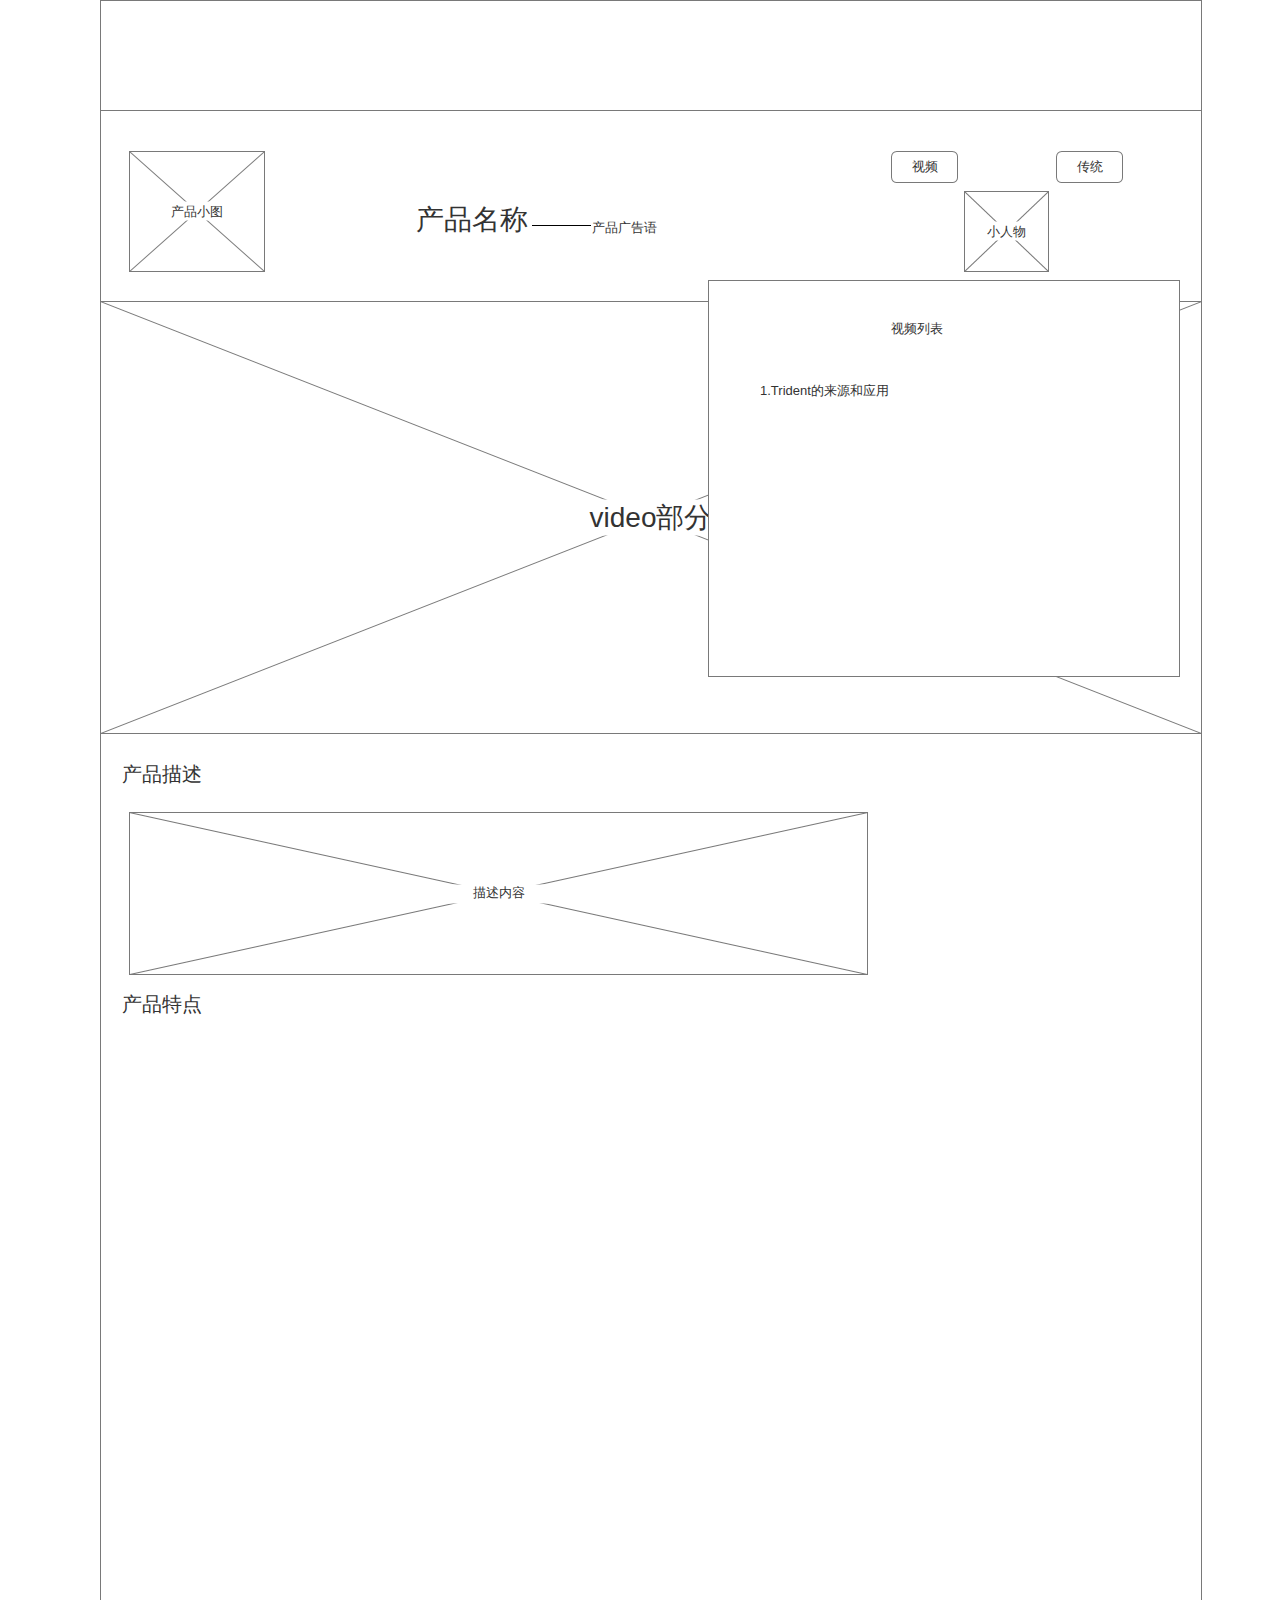
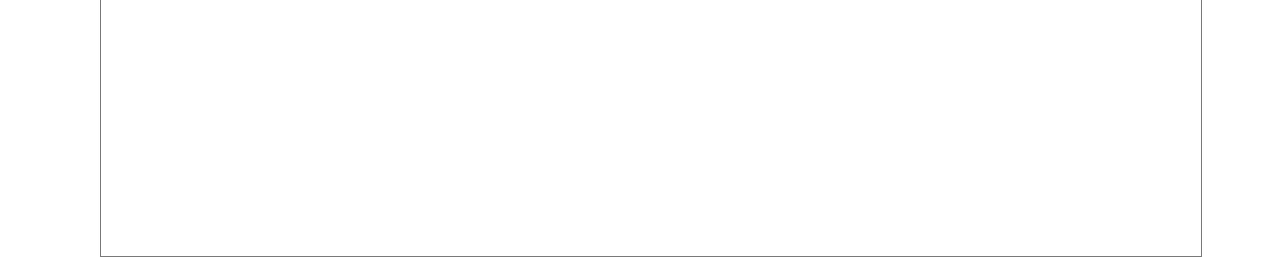
<file: Trident/index.html>
﻿<!DOCTYPE html>
<html>
  <head>
    <title>index</title>
    <meta http-equiv="X-UA-Compatible" content="IE=edge"/>
    <meta http-equiv="content-type" content="text/html; charset=utf-8"/>
    <meta name="apple-mobile-web-app-capable" content="yes"/>
    <link href="resources/css/jquery-ui-themes.css" type="text/css" rel="stylesheet"/>
    <link href="resources/css/axure_rp_page.css" type="text/css" rel="stylesheet"/>
    <link href="data/styles.css" type="text/css" rel="stylesheet"/>
    <link href="files/index/styles.css" type="text/css" rel="stylesheet"/>
    <script src="resources/scripts/jquery-1.7.1.min.js"></script>
    <script src="resources/scripts/jquery-ui-1.8.10.custom.min.js"></script>
    <script src="resources/scripts/axure/axQuery.js"></script>
    <script src="resources/scripts/axure/globals.js"></script>
    <script src="resources/scripts/axutils.js"></script>
    <script src="resources/scripts/axure/annotation.js"></script>
    <script src="resources/scripts/axure/axQuery.std.js"></script>
    <script src="resources/scripts/axure/doc.js"></script>
    <script src="data/document.js"></script>
    <script src="resources/scripts/messagecenter.js"></script>
    <script src="resources/scripts/axure/events.js"></script>
    <script src="resources/scripts/axure/action.js"></script>
    <script src="resources/scripts/axure/expr.js"></script>
    <script src="resources/scripts/axure/geometry.js"></script>
    <script src="resources/scripts/axure/flyout.js"></script>
    <script src="resources/scripts/axure/ie.js"></script>
    <script src="resources/scripts/axure/model.js"></script>
    <script src="resources/scripts/axure/repeater.js"></script>
    <script src="resources/scripts/axure/sto.js"></script>
    <script src="resources/scripts/axure/utils.temp.js"></script>
    <script src="resources/scripts/axure/variables.js"></script>
    <script src="resources/scripts/axure/drag.js"></script>
    <script src="resources/scripts/axure/move.js"></script>
    <script src="resources/scripts/axure/visibility.js"></script>
    <script src="resources/scripts/axure/style.js"></script>
    <script src="resources/scripts/axure/adaptive.js"></script>
    <script src="resources/scripts/axure/tree.js"></script>
    <script src="resources/scripts/axure/init.temp.js"></script>
    <script src="files/index/data.js"></script>
    <script src="resources/scripts/axure/legacy.js"></script>
    <script src="resources/scripts/axure/viewer.js"></script>
    <script type="text/javascript">
      $axure.utils.getTransparentGifPath = function() { return 'resources/images/transparent.gif'; };
      $axure.utils.getOtherPath = function() { return 'resources/Other.html'; };
      $axure.utils.getReloadPath = function() { return 'resources/reload.html'; };
    </script>
  </head>
  <body>
    <div id="base" class="">

      <!-- Unnamed (形状) -->
      <div id="u0" class="ax_形状">
        <img id="u0_img" class="img " src="images/index/u0.png"/>
        <!-- Unnamed () -->
        <div id="u1" class="text">
          <p><span></span></p>
        </div>
      </div>

      <!-- Unnamed (形状) -->
      <div id="u2" class="ax_形状">
        <img id="u2_img" class="img " src="images/index/u2.png"/>
        <!-- Unnamed () -->
        <div id="u3" class="text">
          <p><span></span></p>
        </div>
      </div>

      <!-- Unnamed (形状) -->
      <div id="u4" class="ax_形状">
        <img id="u4_img" class="img " src="images/index/u4.png"/>
        <!-- Unnamed () -->
        <div id="u5" class="text">
          <p><span>产品小图</span></p>
        </div>
      </div>

      <!-- Unnamed (形状) -->
      <div id="u6" class="ax_形状">
        <img id="u6_img" class="img " src="images/index/u6.png"/>
        <!-- Unnamed () -->
        <div id="u7" class="text">
          <p><span>小人物</span></p>
        </div>
      </div>

      <!-- Unnamed (形状) -->
      <div id="u8" class="ax_形状">
        <img id="u8_img" class="img " src="images/index/u8.png"/>
        <!-- Unnamed () -->
        <div id="u9" class="text">
          <p><span>视频</span></p>
        </div>
      </div>

      <!-- Unnamed (形状) -->
      <div id="u10" class="ax_形状">
        <img id="u10_img" class="img " src="images/index/u8.png"/>
        <!-- Unnamed () -->
        <div id="u11" class="text">
          <p><span>传统</span></p>
        </div>
      </div>

      <!-- Unnamed (形状) -->
      <div id="u12" class="ax_文本段落">
        <img id="u12_img" class="img " src="resources/images/transparent.gif"/>
        <!-- Unnamed () -->
        <div id="u13" class="text">
          <p><span>产品名称</span></p>
        </div>
      </div>

      <!-- Unnamed (水平线) -->
      <div id="u14" class="ax_水平线">
        <img id="u14_start" class="img " src="resources/images/transparent.gif" alt="u14_start"/>
        <img id="u14_end" class="img " src="resources/images/transparent.gif" alt="u14_end"/>
        <img id="u14_line" class="img " src="images/index/u14_line.png" alt="u14_line"/>
      </div>

      <!-- Unnamed (形状) -->
      <div id="u15" class="ax_文本段落">
        <img id="u15_img" class="img " src="resources/images/transparent.gif"/>
        <!-- Unnamed () -->
        <div id="u16" class="text">
          <p><span>产品广告语</span></p>
        </div>
      </div>

      <!-- Unnamed (形状) -->
      <div id="u17" class="ax_形状">
        <img id="u17_img" class="img " src="images/index/u17.png"/>
        <!-- Unnamed () -->
        <div id="u18" class="text">
          <p><span>video部分</span></p>
        </div>
      </div>

      <!-- Unnamed (形状) -->
      <div id="u19" class="ax_形状">
        <img id="u19_img" class="img " src="images/index/u19.png"/>
        <!-- Unnamed () -->
        <div id="u20" class="text">
          <p><span></span></p>
        </div>
      </div>

      <!-- Unnamed (形状) -->
      <div id="u21" class="ax_形状">
        <img id="u21_img" class="img " src="images/index/u21.png"/>
        <!-- Unnamed () -->
        <div id="u22" class="text">
          <p><span></span></p>
        </div>
      </div>

      <!-- Unnamed (形状) -->
      <div id="u23" class="ax_文本段落">
        <img id="u23_img" class="img " src="resources/images/transparent.gif"/>
        <!-- Unnamed () -->
        <div id="u24" class="text">
          <p><span>视频列表</span></p>
        </div>
      </div>

      <!-- Unnamed (形状) -->
      <div id="u25" class="ax_文本段落">
        <img id="u25_img" class="img " src="resources/images/transparent.gif"/>
        <!-- Unnamed () -->
        <div id="u26" class="text">
          <p><span>1.Trident的来源和应用</span></p>
        </div>
      </div>

      <!-- Unnamed (形状) -->
      <div id="u27" class="ax_文本段落">
        <img id="u27_img" class="img " src="resources/images/transparent.gif"/>
        <!-- Unnamed () -->
        <div id="u28" class="text">
          <p><span>产品描述</span></p>
        </div>
      </div>

      <!-- Unnamed (形状) -->
      <div id="u29" class="ax_形状">
        <img id="u29_img" class="img " src="images/index/u29.png"/>
        <!-- Unnamed () -->
        <div id="u30" class="text">
          <p><span>描述内容</span></p>
        </div>
      </div>

      <!-- Unnamed (形状) -->
      <div id="u31" class="ax_文本段落">
        <img id="u31_img" class="img " src="resources/images/transparent.gif"/>
        <!-- Unnamed () -->
        <div id="u32" class="text">
          <p><span>产品</span><span>特点</span></p>
        </div>
      </div>
    </div>
  </body>
</html>
</file>
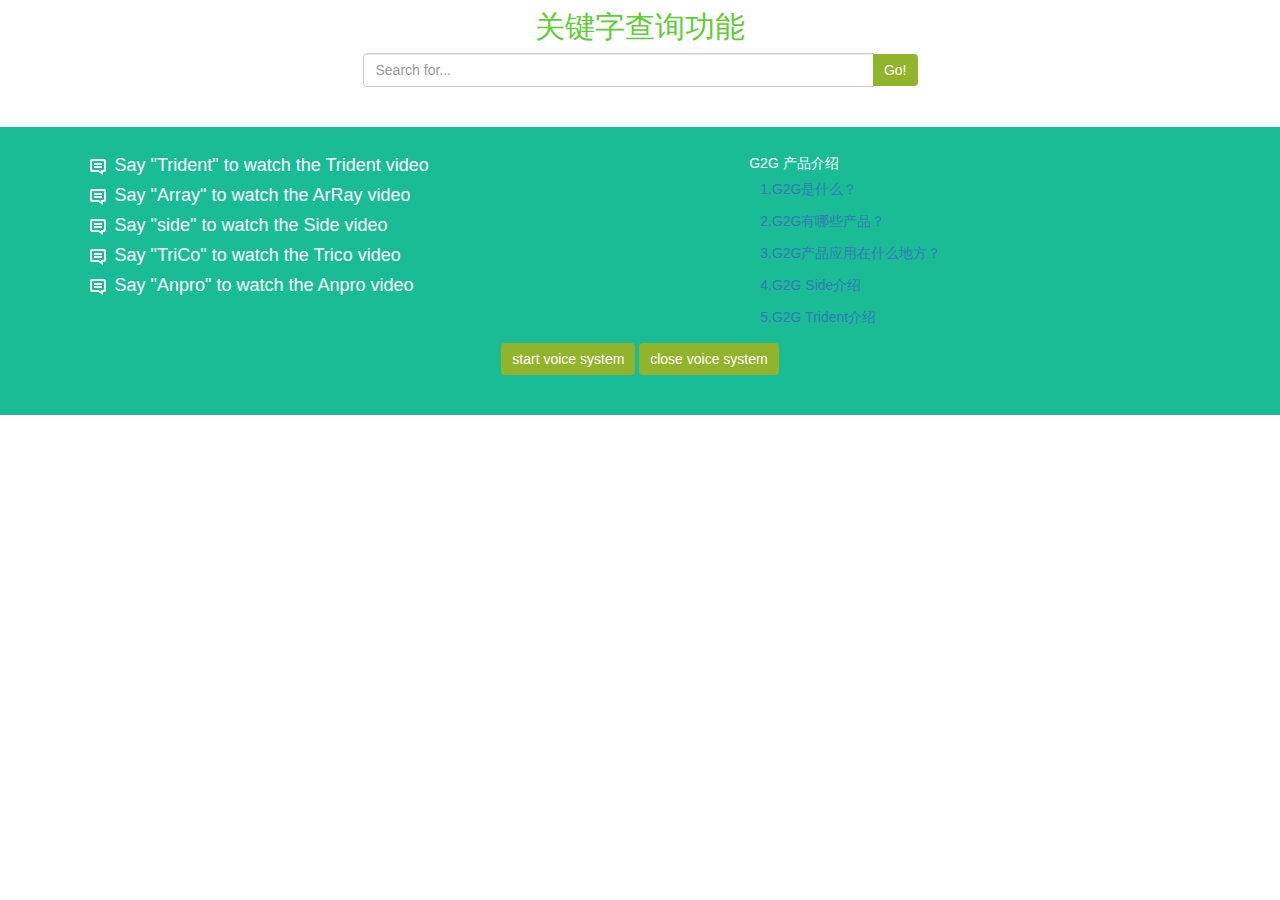
<file: Combine-All.html>
<!DOCTYPE html>
<html>
  <head>
    <title>Combine-All</title>
    <meta charset="utf-8">
    <link rel="stylesheet" type="text/css" href="css/bootstrap.css" />
    <link rel="stylesheet" type="text/css" href="css/main.css" />
    <script type="text/javascript" src="js/annyang.js"></script>
    <script type="text/javascript" src="js/jquery.js"></script>
    <script type="text/javascript" src="js/combine.js"></script>
    
  <body>
    <div class="container">
		<h2>关键字查询功能</h2>
			<div class="row">
				
			  <div class="col-lg-6 form-center">
			    <div class="input-group">
			      <input id="searchText" type="text" class="form-control" placeholder="Search for...">
			      <span class="input-group-btn">
			        <button id="search" class="btn btn-default" type="button">Go!</button>
			      </span>
			    </div><!-- /input-group -->
			  </div><!-- /.col-lg-6 -->
		
		  </div><!-- /.row -->
		  	  <p class="no-search" style="text-align:center;color:#61cc37;padding-top:5px;"></p>
		  
	</div> 
<div class="section-content">
	<div class="row">
		<section class="section_tips col-lg-7">
			       <p class="voice_trident">Say "Trident" to watch the Trident video</p>
			       <p class="voice_trident">Say "Array" to watch the ArRay video</p>
			       <p class="voice_trident">Say "side" to watch the Side video</p>
			       <p class="voice_trident">Say "TriCo" to watch the Trico video</p>
			       <p class="voice_trident">Say "Anpro" to watch the Anpro video</p>
	  </section>
		<ul class="col-lg-5">
	   <li>G2G 产品介绍</li>
	   <li><a class="btn" href="#" id="Q1">1.G2G是什么？</a></li>
	   <li><a class="btn" href="#" id="Q2">2.G2G有哪些产品？</a></li>
	   <li><a class="btn" href="#" id="Q3">3.G2G产品应用在什么地方？</a></li>
	   <li><a class="btn" href="#" id="Q3">4.G2G Side介绍</a></li>
	   <li><a class="btn" href="#" id="Q3">5.G2G Trident介绍</a></li>
	</ul>
	</div>
	<video class="movie" id="myVideo" src="" type="video/mp4" controls autoplay>    
	  </video>
	  
	  <center>
	  	  <button class="btn btn-default start">start voice system</button>
	      <button class="btn btn-default abort">close voice system</button>
	       <p class="voice-start" style="padding-top:10px;color:white;"> </p>
	  </center>
	  
	 
	  
	
	
</div>
	
</body>
</html>
</file>
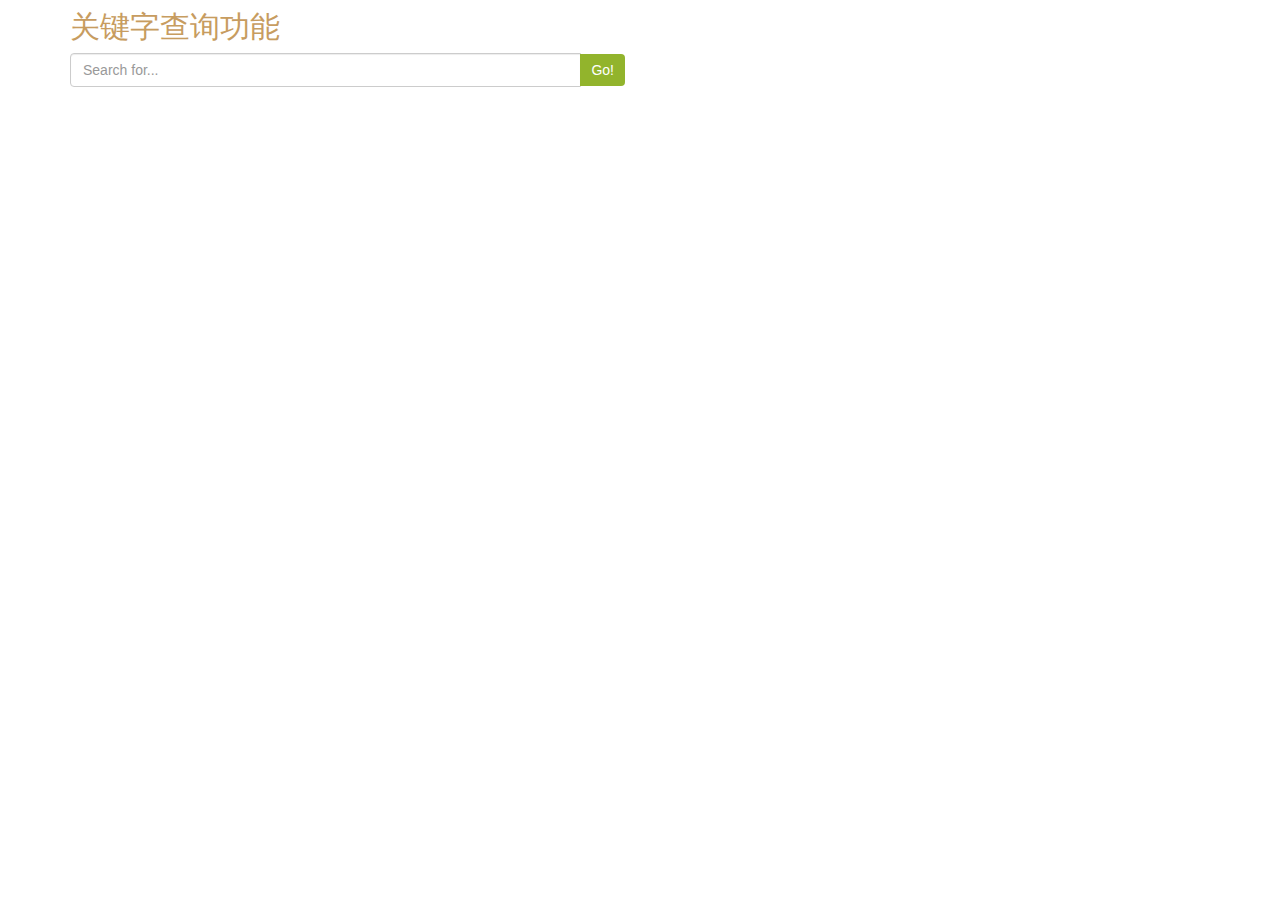
<file: search.html>
<!DOCTYPE html>
<html>
<head>
<meta charset="utf-8" />
<title>Keyword Search Function</title>
<link rel="stylesheet" type="text/css" href="css/bootstrap.css" />
<script type="text/javascript" src="js/jquery.js"></script>
<style>
	.movie{
		display:none;
		height:10px;
		width:20px;
		position:absolute;
		top:0px;
		right:0px;
		border:1px solid #222222;
		border-radius:10px;	
	}
	
</style>
</head>
<body> 	
	<div class="container">
		<h2>关键字查询功能</h2>
			<div class="row">
			  <div class="col-lg-6">
			    <div class="input-group">
			      <input type="text" class="form-control" placeholder="Search for...">
			      <span class="input-group-btn">
			        <button class="btn btn-default" type="button">Go!</button>
			      </span>
			    </div><!-- /input-group -->
			  </div><!-- /.col-lg-6 -->
		  </div><!-- /.row -->
		  <h3></h3>
	</div> 
	
	  <video class="movie" id="myVideo" src="" type="video/mp4" controls autoplay>    
	  </video>
	        
	  
</body>
<script>
   var keywords = [
                   'trident','trident sf','trident df','G2G trident',
                   'array','array SF','array DF','G2G array',
                   'side','G2G side'
                  ]
   var videoSrc = ['Q1.mp4','Q2.mp4','Q3.mp4'];
   
   $('video.movie').bind('ended',function(){
					    		 $(this).animate({
									        right:'0px',
									        top:'0px',
									        width:'20px',
									        height:'10px',									   
										}, 1000).hide(1000);
									
							});
   
	 $('#search').click(function(){
	 	    
	 	     var inputcontent = $('#searchText').val();
             var searchResult = $.inArray(inputcontent,keywords);
             var srcIndex = 0;
             $('video.movie').animate({
						        right:'0px',
						        top:'0px',
						        width:'20px',
						        height:'10px'
							}, 10).hide();
							
             if(searchResult == -1){
             	
             	    $('h3').html('can not search what you want ! please contact us');
             	    
             }else if(searchResult<=3){
             	      srcIndex = 0;
             	      $('video.movie').attr({'src':videoSrc[srcIndex]}).show().animate({
												        right:'400px',
												        top:'200px',
												        width:'615px',
												        height:'350px'
												}, 1700);
             	  
             }else if(searchResult<=7){
             	      srcIndex = 1;
             	      $('video.movie').attr({'src':videoSrc[srcIndex]}).show().animate({
												        right:'400px',
												        top:'200px',
												        width:'620px',
												        height:'350px'
												}, 1700);
             	  
             }else{
             	      srcIndex = 2;
             	      $('video.movie').attr({'src':videoSrc[srcIndex]}).show().animate({
												        right:'400px',
												        top:'200px',
												        width:'620px',
												        height:'350px'
												}, 1700);
             }
             
	 });
	
</script>
</html>
</file>
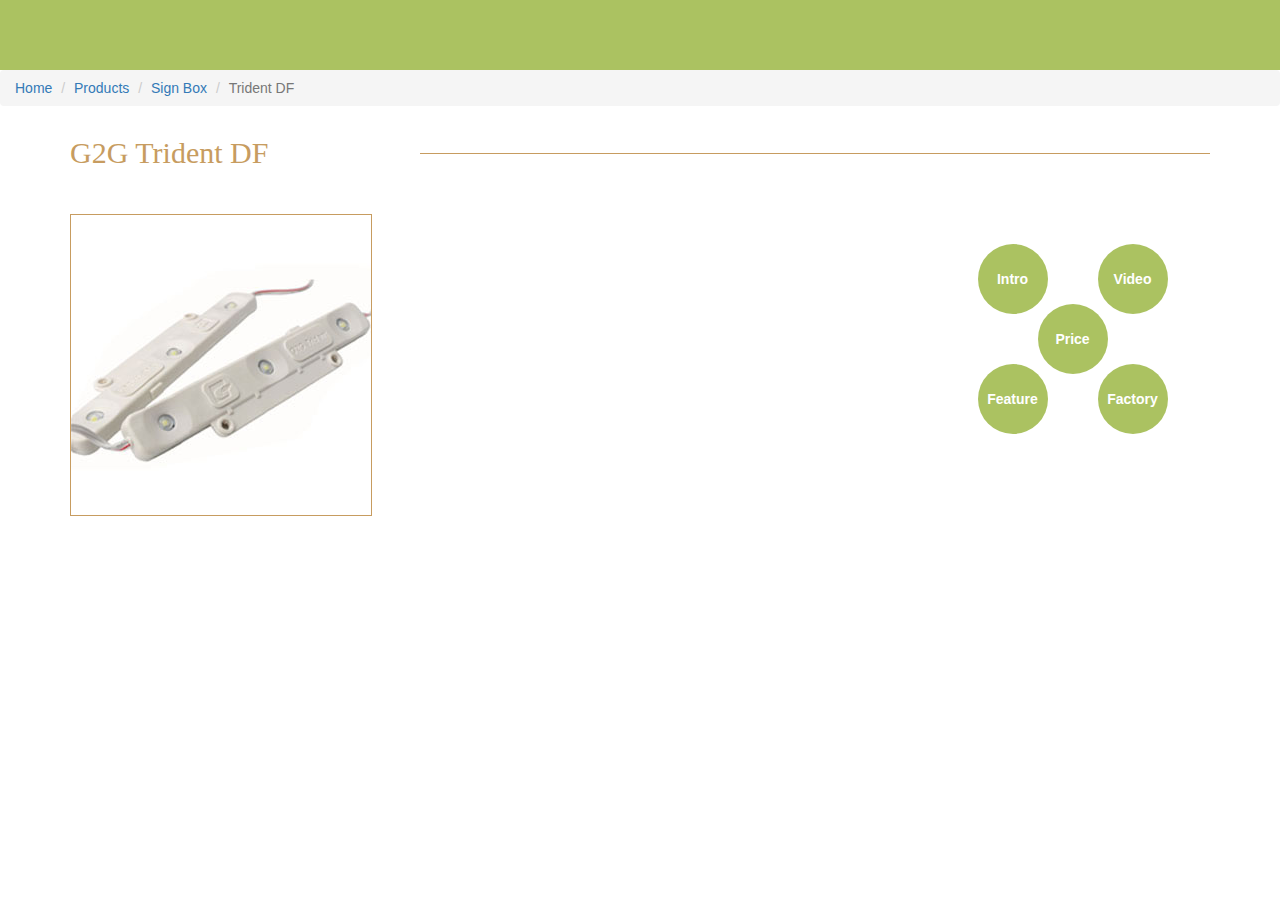
<file: Trident-detail.html>
<!DOCTYPE html>
<html>
  <head>
    <title>Trident</title>
    <meta charset="utf-8">
    <link rel="stylesheet" type="text/css" href="css/bootstrap.css" />
    <link rel="stylesheet" type="text/css" href="css/tridentDetails.css" />
    <script type="text/javascript" src="js/annyang.js"></script>
    <script type="text/javascript" src="js/jquery.js"></script>
    <script type="text/javascript" src="js/trident.js"></script>
    
<body>
   <nav class="navbar navbar-default navbar-inverse navbar-static-top">
   	   <div class="container">
       </div>
   </nav> 
   <ol class="breadcrumb">
		  <li><a href="#">Home</a></li>
		  <li><a href="#">Products</a></li>
		  <li><a href="#">Sign Box</a></li>
		  <li class="active">Trident DF</li>
	</ol>
	<div class="container">
		   <div class="row">
		   	    <div class="col-lg-12 top-part">
		   	    	   <h2 class="product-name">G2G Trident DF</h2>
		   	    	   <div class="top-line">
		   	    	   	    <hr class="hr-line">
		   	    	   </div>
		   	    	   
		   	    </div>
		   </div>
		   <div class="row">
		   	   <div class="col-xs-12 col-sm-4 col-md-4">
		   	   	    <img class="img-responsive product-img" src="image/trident.jpg" >
		   	   </div>
		   	   
		   	   <div class="col-xs-12 col-sm-5 col-md-5 slider-part">
		   	   	     <div class="slider-show price-part">
		   	   	     	      <div class="space price">$1.80</div>
		   	   	     	      <div class="space quantity">
		   	   	     	      	 <span>Quantity:</span> 
		   	   	     	      	 <button>-</button> 
		   	   	     	      	 <input type="text" value="2">
		   	   	     	      	 <button>+</button> 
		   	   	     	      </div>
		   	   	     	      <div class="space btn-order">
		   	   	     	      	   <button class="btn btn-default btn-space">Buy Now</button>
		   	   	     	      	   <button class="btn btn-default">Add to Cart</button>
		   	   	     	      </div>
		   	   	     </div>
		   	   	     <div class="slider-show intro-part">
		   	   	     	         <h3>introduction</h3>
		   	   	     	        <p>
			   	   	     	        	Trident are the perfect solutions to lighting sign boxes, 
			   	   	     	        	The constant current technology and new generation SMD LED’s
			   	   	     	        	make the Trident to be one of the most energy and cost efficient
			   	   	     	        	sign cabinet products on the market.
		   	   	     	        </p>
		   	   	     </div>
		   	   	     <div class="slider-show feature-part" >
		   	   	     	        <h3>FEATURES</h3>
		   	   	     	        <p>Designed for 3"-10" depth sign boxes</p>
		   	   	     	        <p>Double modules</p>
		   	   	     	        <p>12 Vdc constant current</p>
		   	   	     	        <p>IP 67 wet-location </p>
		   	   	     	        <p>UL and cUL Recognized </p>
		   	   	     </div>
		   	   	     <div class="slider-show video-part">
		   	   	     	        <h3>Video</h3>
		   	   	     	        <p>What is Trident DF</p>
		   	   	     	        <p>Trident DF is using for?</p>
		   	   	     	        <p>The advantage of Trident DF compare with other modules?</p>
		   	   	     	        
		   	   	     </div>
		   	   	     <div class="slider-show factory-part">
		   	   	     	        <h3>G2G Lighting</h3>
		   	   	     	        <p>
			   	   	     	        	LED Modules produce a variety of high-quality, 
			   	   	     	        	innovatively crafted light fixtures, 
			   	   	     	        	and designed to transform your signage, 
			   	   	     	        	light boxes, living and commercial spaces with a degree of impact,
			   	   	     	        	drama and elegance that is second to none.
		   	   	     	        </p>
		   	   	     </div>
		   	   </div>
		   	   
		   	   <div class="col-xs-12 col-sm-3 col-md-3">
		   	   	    <div class="btn-control">
		   	   	    	    <div class="btn-parameter btn-price">
		   	   	    	    	Price
		   	   	    	    </div>
		   	   	    	    <div class="btn-parameter btn-intro">
		   	   	    	    	Intro
		   	   	    	    </div>
		   	   	    	    <div class="btn-parameter btn-feature">
		   	   	    	    	Feature
		   	   	    	    </div>
		   	   	    	    <div class="btn-parameter btn-video">
		   	   	    	    	Video
		   	   	    	    </div>
		   	   	    	    <div class="btn-parameter btn-factory">
		   	   	    	      Factory
		   	   	    	    </div>
		   	   	    	    
		   	   	    </div>
		   	   </div>
		   </div>
	</div>

</body>
</html>
</file>
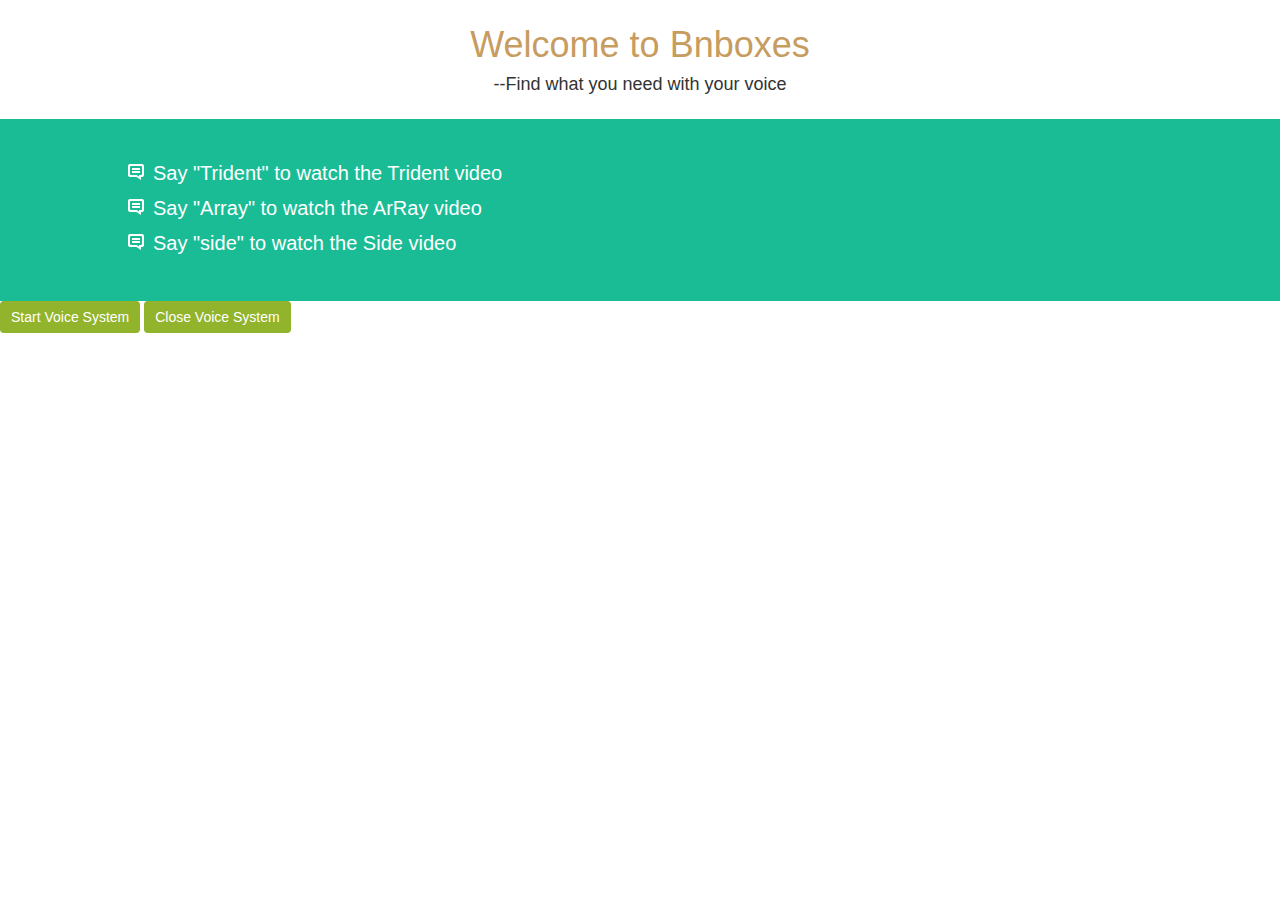
<file: voice.html>
<!DOCTYPE html>
<html>
<head>
<meta charset="utf-8" />
<title>Voice System</title>
<link rel="stylesheet" type="text/css" href="css/bootstrap.css" />
<script type="text/javascript" src="js/annyang.js"></script>
<script type="text/javascript" src="js/jquery.js"></script>
<style>
    .section_title{
	   			padding:15px 0;
	   }
	   
	   h1,h4{
	   			text-align:center;
	   }
	   
	   .section_tips{
			   	font-size: 20px;
			    line-height: 30px;
			    font-weight: 400;
			   	background-color:#1abc96;
			   	padding:3% 10%;
			   	color:#fff;
	   }
	   .voice_trident{
	   	    text-indent:25px;
	   	    background:url('image/mini_icon_say.png') no-repeat 0 6px;
	   }
	   .movie{
					display:none;
					height:10px;
					width:20px;
					position:absolute;
					top:0px;
					right:0px;
					border:1px solid #222222;
					border-radius:10px;	
			}
</style>

</head>
<body> 	
	<section class="section_title">
				    <h1>Welcome to Bnboxes</h1>
			      <h4>--Find what you need with your voice</h4>
	</section>
	<section class="section_tips">
			       <p class="voice_trident">Say "Trident" to watch the Trident video</p>
			       <p class="voice_trident">Say "Array" to watch the ArRay video</p>
			       <p class="voice_trident">Say "side" to watch the Side video</p>
	</section>
	
	<video class="movie" id="myVideo" src="" type="video/mp4" controls>    
	</video>
	
	<button class="btn btn-default">Start Voice System</button>
	<button class="btn btn-default">Close Voice System</button>

		

</body>

<script>
          $('video.movie').bind('ended',function(){
					    		 $(this).animate({
									        right:'0px',
									        top:'0px',
									        width:'20px',
									        height:'10px',									   
										}, 1000).hide(1000);
			});
			
		   var videoSrc = ['Q1.mp4','Q2.mp4','Q3.mp4'];
		  // first we make sure annyang started succesfully
		  if (annyang) {
		  	
		    
		    // define the functions our commands will run.
		    

							
							
		 var showVideo = function(num){
		   	
		    	
		           $('video.movie').animate({
						        right:'0px',
						        top:'0px',
						        width:'20px',
						        height:'10px'
					 }, 10).hide();
					 
					 $('video.movie').attr({'src':videoSrc[num]}).show().animate({
												        right:'400px',
												        top:'200px',
												        width:'615px',
												        height:'350px'
												}, 1700);
					  
		 }
		    
		
		    // define our commands.
		    // * The key is the phrase you want your users to say.
		    // * The value is the action to do.
		    //   You can pass a function, a function name (as a string), or write your function as part of the commands object.
		    var commands = {
		    	
		      'trident':  function(){showVideo(0)},
		      'array':  function(){showVideo(1)},
			  'side':  function(){showVideo(2)} 	
			            
		        
		    };
		
		    // OPTIONAL: activate debug mode for detailed logging in the console
		    annyang.debug();
		
		    // Add voice commands to respond to
		    annyang.addCommands(commands);
		
		    // OPTIONAL: Set a language for speech recognition (defaults to English)
		    // For a full list of language codes, see the documentation:
		    // https://github.com/TalAter/annyang/blob/master/docs/README.md#languages
		    annyang.setLanguage('en');
		
		    // Start listening. You can call this here, or attach this call to an event, button, etc.
		    annyang.start();
		    
		  } else {
		    $(document).ready(function() {
		      console.log('can not support')
		    });
		  }
</script>
</html>
</file>
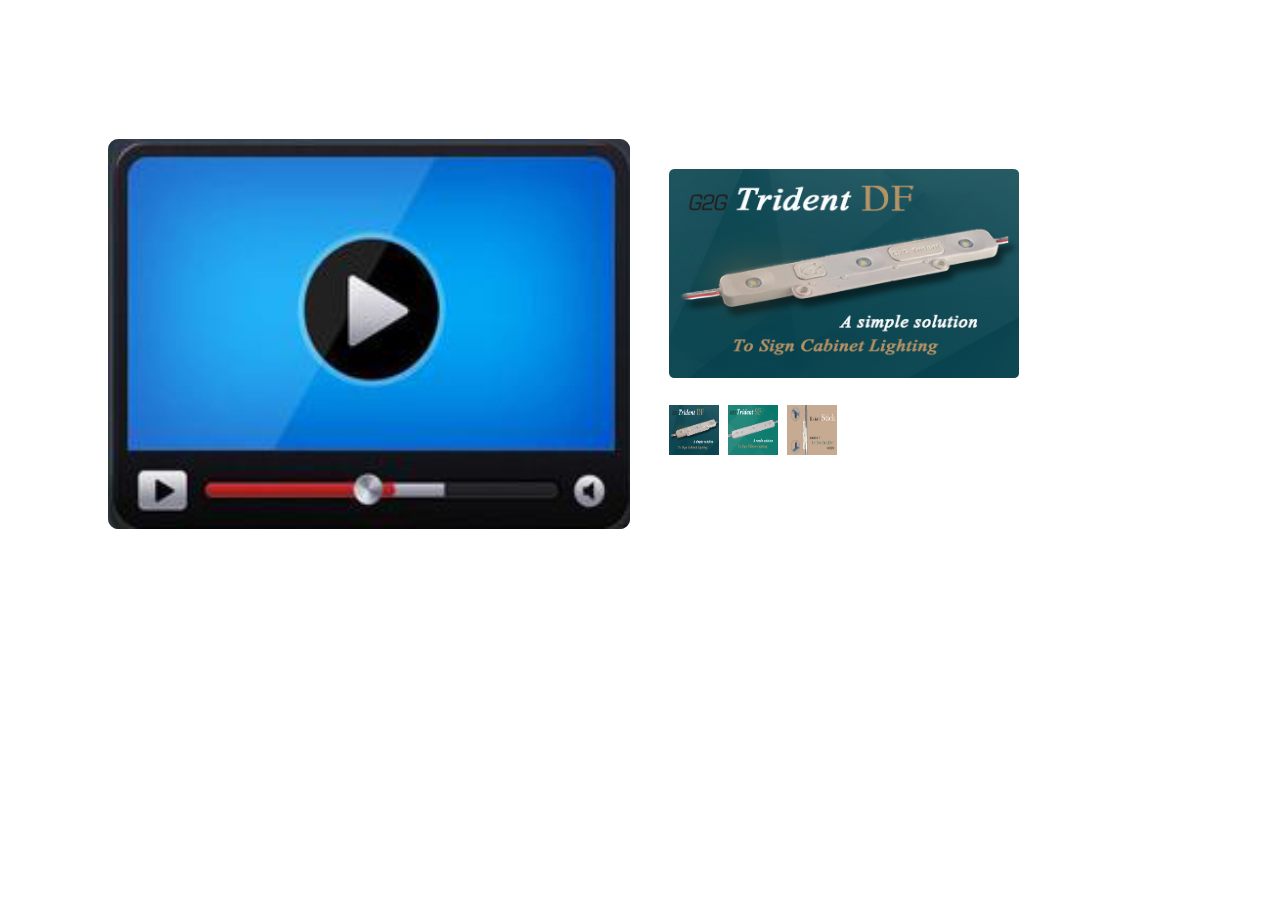
<file: Trident/page1.html>
﻿<!DOCTYPE html>
<html>
  <head>
    <title>page1</title>
    <meta http-equiv="X-UA-Compatible" content="IE=edge"/>
    <meta http-equiv="content-type" content="text/html; charset=utf-8"/>
    <meta name="apple-mobile-web-app-capable" content="yes"/>
    <link href="resources/css/jquery-ui-themes.css" type="text/css" rel="stylesheet"/>
    <link href="resources/css/axure_rp_page.css" type="text/css" rel="stylesheet"/>
    <link href="data/styles.css" type="text/css" rel="stylesheet"/>
    <link href="files/page1/styles.css" type="text/css" rel="stylesheet"/>
    <script src="resources/scripts/jquery-1.7.1.min.js"></script>
    <script src="resources/scripts/jquery-ui-1.8.10.custom.min.js"></script>
    <script src="resources/scripts/axure/axQuery.js"></script>
    <script src="resources/scripts/axure/globals.js"></script>
    <script src="resources/scripts/axutils.js"></script>
    <script src="resources/scripts/axure/annotation.js"></script>
    <script src="resources/scripts/axure/axQuery.std.js"></script>
    <script src="resources/scripts/axure/doc.js"></script>
    <script src="data/document.js"></script>
    <script src="resources/scripts/messagecenter.js"></script>
    <script src="resources/scripts/axure/events.js"></script>
    <script src="resources/scripts/axure/action.js"></script>
    <script src="resources/scripts/axure/expr.js"></script>
    <script src="resources/scripts/axure/geometry.js"></script>
    <script src="resources/scripts/axure/flyout.js"></script>
    <script src="resources/scripts/axure/ie.js"></script>
    <script src="resources/scripts/axure/model.js"></script>
    <script src="resources/scripts/axure/repeater.js"></script>
    <script src="resources/scripts/axure/sto.js"></script>
    <script src="resources/scripts/axure/utils.temp.js"></script>
    <script src="resources/scripts/axure/variables.js"></script>
    <script src="resources/scripts/axure/drag.js"></script>
    <script src="resources/scripts/axure/move.js"></script>
    <script src="resources/scripts/axure/visibility.js"></script>
    <script src="resources/scripts/axure/style.js"></script>
    <script src="resources/scripts/axure/adaptive.js"></script>
    <script src="resources/scripts/axure/tree.js"></script>
    <script src="resources/scripts/axure/init.temp.js"></script>
    <script src="files/page1/data.js"></script>
    <script src="resources/scripts/axure/legacy.js"></script>
    <script src="resources/scripts/axure/viewer.js"></script>
    <script type="text/javascript">
      $axure.utils.getTransparentGifPath = function() { return 'resources/images/transparent.gif'; };
      $axure.utils.getOtherPath = function() { return 'resources/Other.html'; };
      $axure.utils.getReloadPath = function() { return 'resources/reload.html'; };
    </script>
  </head>
  <body>
    <div id="base" class="">

      <!-- Unnamed (Image) -->
      <div id="u0" class="ax_image">
        <img id="u0_img" class="img " src="images/page1/u0.png"/>
        <!-- Unnamed () -->
        <div id="u1" class="text">
          <p><span></span></p>
        </div>
      </div>

      <!-- Unnamed (Image) -->
      <div id="u2" class="ax_image">
        <img id="u2_img" class="img " src="images/index/u1.png"/>
        <!-- Unnamed () -->
        <div id="u3" class="text">
          <p><span></span></p>
        </div>
      </div>

      <!-- Unnamed (Image) -->
      <div id="u4" class="ax_image">
        <img id="u4_img" class="img " src="images/index/u3.jpg"/>
        <!-- Unnamed () -->
        <div id="u5" class="text">
          <p><span></span></p>
        </div>
      </div>

      <!-- Unnamed (Image) -->
      <div id="u6" class="ax_image">
        <img id="u6_img" class="img " src="images/index/u5.jpg"/>
        <!-- Unnamed () -->
        <div id="u7" class="text">
          <p><span></span></p>
        </div>
      </div>

      <!-- Unnamed (Image) -->
      <div id="u8" class="ax_image">
        <img id="u8_img" class="img " src="images/index/u7.jpg"/>
        <!-- Unnamed () -->
        <div id="u9" class="text">
          <p><span></span></p>
        </div>
      </div>
    </div>
  </body>
</html>
</file>
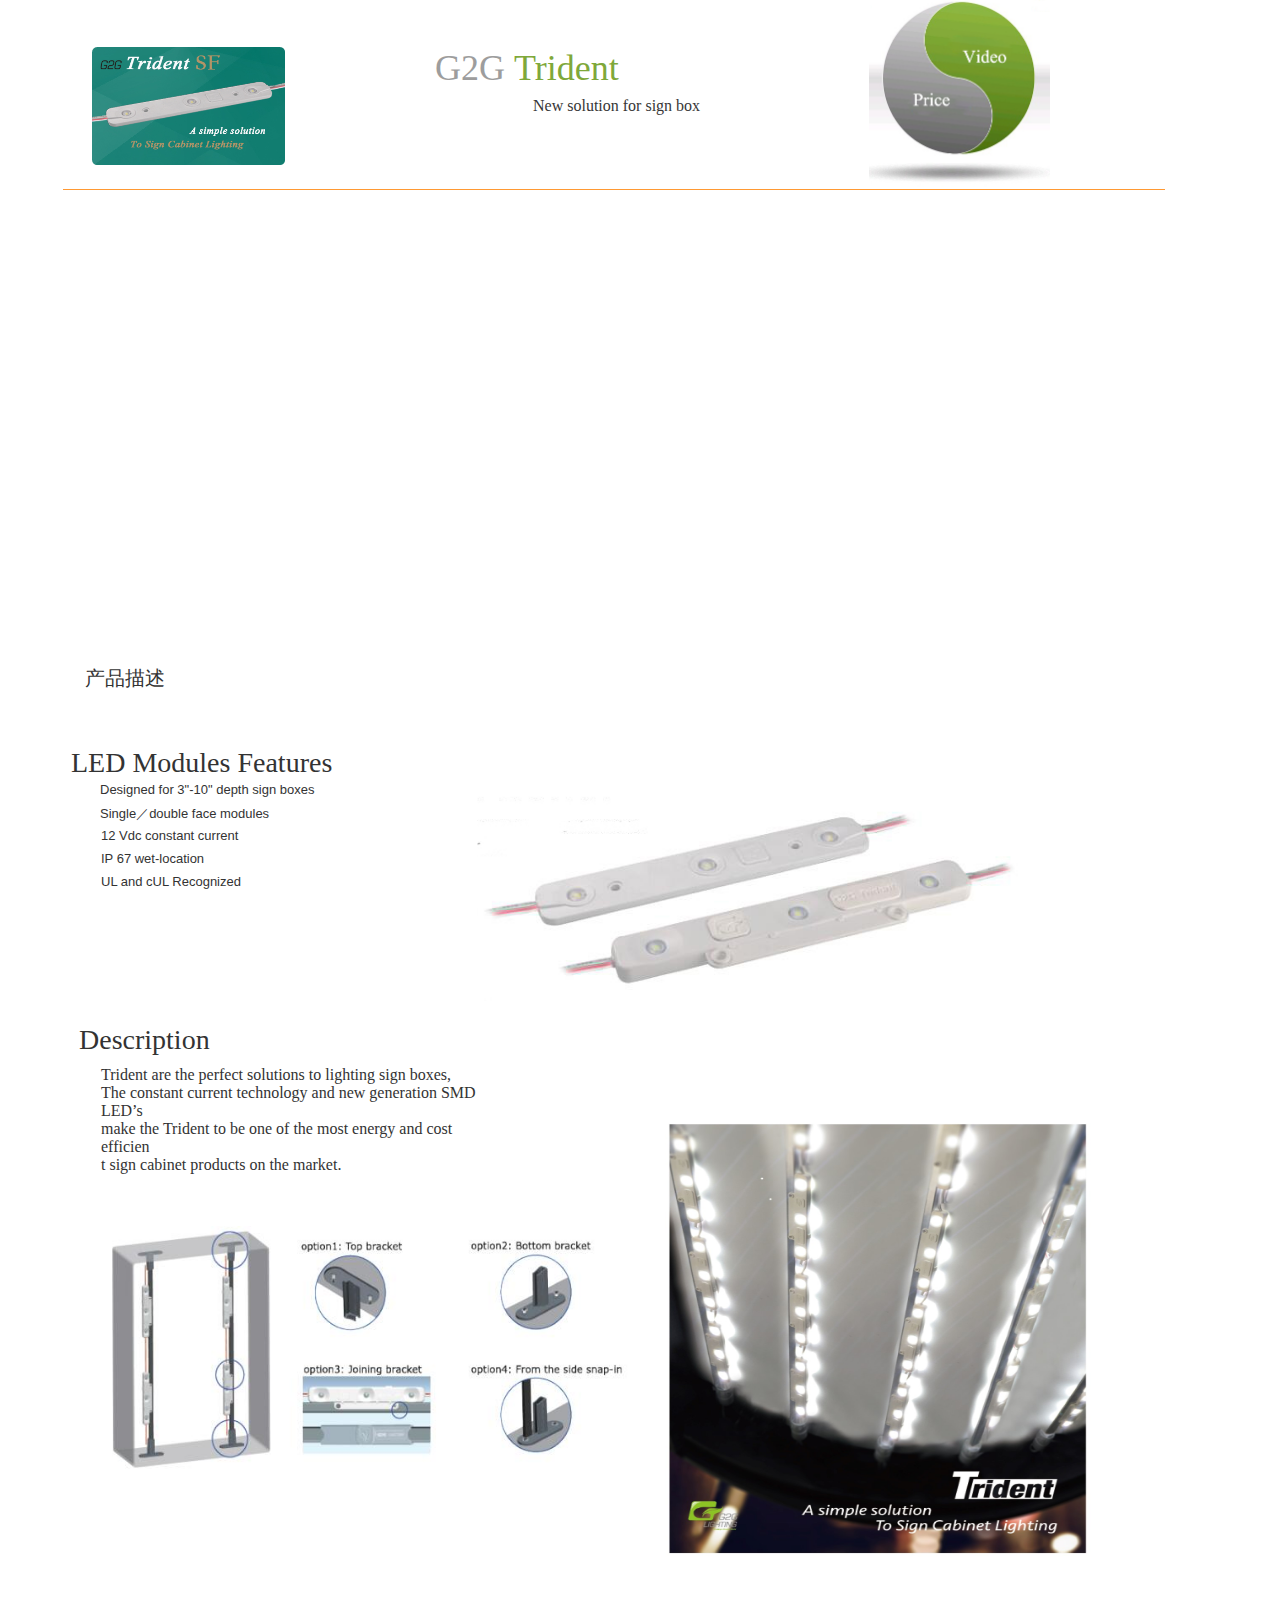
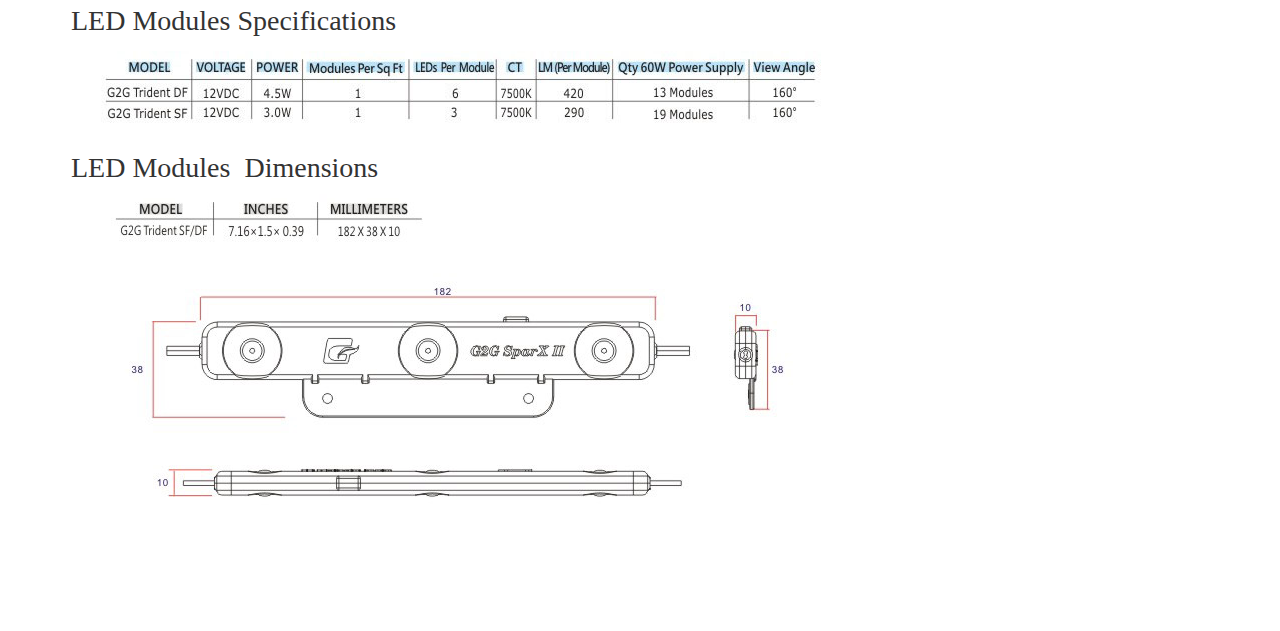
<file: Trident/price.html>
﻿<!DOCTYPE html>
<html>
  <head>
    <title>price</title>
    <meta http-equiv="X-UA-Compatible" content="IE=edge"/>
    <meta http-equiv="content-type" content="text/html; charset=utf-8"/>
    <meta name="apple-mobile-web-app-capable" content="yes"/>
    <link href="resources/css/jquery-ui-themes.css" type="text/css" rel="stylesheet"/>
    <link href="resources/css/axure_rp_page.css" type="text/css" rel="stylesheet"/>
    <link href="data/styles.css" type="text/css" rel="stylesheet"/>
    <link href="files/price/styles.css" type="text/css" rel="stylesheet"/>
    <script src="resources/scripts/jquery-1.7.1.min.js"></script>
    <script src="resources/scripts/jquery-ui-1.8.10.custom.min.js"></script>
    <script src="resources/scripts/axure/axQuery.js"></script>
    <script src="resources/scripts/axure/globals.js"></script>
    <script src="resources/scripts/axutils.js"></script>
    <script src="resources/scripts/axure/annotation.js"></script>
    <script src="resources/scripts/axure/axQuery.std.js"></script>
    <script src="resources/scripts/axure/doc.js"></script>
    <script src="data/document.js"></script>
    <script src="resources/scripts/messagecenter.js"></script>
    <script src="resources/scripts/axure/events.js"></script>
    <script src="resources/scripts/axure/action.js"></script>
    <script src="resources/scripts/axure/expr.js"></script>
    <script src="resources/scripts/axure/geometry.js"></script>
    <script src="resources/scripts/axure/flyout.js"></script>
    <script src="resources/scripts/axure/ie.js"></script>
    <script src="resources/scripts/axure/model.js"></script>
    <script src="resources/scripts/axure/repeater.js"></script>
    <script src="resources/scripts/axure/sto.js"></script>
    <script src="resources/scripts/axure/utils.temp.js"></script>
    <script src="resources/scripts/axure/variables.js"></script>
    <script src="resources/scripts/axure/drag.js"></script>
    <script src="resources/scripts/axure/move.js"></script>
    <script src="resources/scripts/axure/visibility.js"></script>
    <script src="resources/scripts/axure/style.js"></script>
    <script src="resources/scripts/axure/adaptive.js"></script>
    <script src="resources/scripts/axure/tree.js"></script>
    <script src="resources/scripts/axure/init.temp.js"></script>
    <script src="files/price/data.js"></script>
    <script src="resources/scripts/axure/legacy.js"></script>
    <script src="resources/scripts/axure/viewer.js"></script>
    <script type="text/javascript">
      $axure.utils.getTransparentGifPath = function() { return 'resources/images/transparent.gif'; };
      $axure.utils.getOtherPath = function() { return 'resources/Other.html'; };
      $axure.utils.getReloadPath = function() { return 'resources/reload.html'; };
    </script>
  </head>
  <body>
    <div id="base" class="">

      <!-- Unnamed (形状) -->
      <div id="u0" class="ax_形状">
        <img id="u0_img" class="img " src="images/video/u0.png"/>
        <!-- Unnamed () -->
        <div id="u1" class="text">
          <p><span></span></p>
        </div>
      </div>

      <!-- Unnamed (形状) -->
      <div id="u2" class="ax_文本段落">
        <img id="u2_img" class="img " src="resources/images/transparent.gif"/>
        <!-- Unnamed () -->
        <div id="u3" class="text">
          <p><span style="color:#9D9D9D;">G2G</span><span style="color:#434343;">&nbsp;</span><span style="color:#7FA83A;">Tri</span><span style="color:#7FA83A;">d</span><span style="color:#7FA83A;">ent</span></p>
        </div>
      </div>

      <!-- Unnamed (形状) -->
      <div id="u4" class="ax_文本段落">
        <img id="u4_img" class="img " src="resources/images/transparent.gif"/>
        <!-- Unnamed () -->
        <div id="u5" class="text">
          <p><span>New</span><span> solution for sign box</span></p>
        </div>
      </div>

      <!-- Unnamed (形状) -->
      <div id="u6" class="ax_形状">
        <img id="u6_img" class="img " src="images/video/u6.png"/>
        <!-- Unnamed () -->
        <div id="u7" class="text">
          <p><span></span></p>
        </div>
      </div>

      <!-- Unnamed (形状) -->
      <div id="u8" class="ax_文本段落">
        <img id="u8_img" class="img " src="resources/images/transparent.gif"/>
        <!-- Unnamed () -->
        <div id="u9" class="text">
          <p><span>产品描述</span></p>
        </div>
      </div>

      <!-- Unnamed (Image) -->
      <div id="u10" class="ax_image">
        <img id="u10_img" class="img " src="images/video/u10.png"/>
        <!-- Unnamed () -->
        <div id="u11" class="text">
          <p><span></span></p>
        </div>
      </div>

      <!-- Unnamed (Image) -->
      <div id="u12" class="ax_image">
        <img id="u12_img" class="img " src="images/video/u16.jpg"/>
        <!-- Unnamed () -->
        <div id="u13" class="text">
          <p><span></span></p>
        </div>
      </div>

      <!-- Unnamed (形状) -->
      <div id="u14" class="ax_形状">
        <img id="u14_img" class="img " src="images/video/u18.png"/>
        <!-- Unnamed () -->
        <div id="u15" class="text">
          <p><span></span></p>
        </div>
      </div>

      <!-- Unnamed (水平线) -->
      <div id="u16" class="ax_水平线">
        <img id="u16_start" class="img " src="resources/images/transparent.gif" alt="u16_start"/>
        <img id="u16_end" class="img " src="resources/images/transparent.gif" alt="u16_end"/>
        <img id="u16_line" class="img " src="images/video/u20_line.png" alt="u16_line"/>
      </div>

      <!-- Unnamed (形状) -->
      <div id="u17" class="ax_文本段落">
        <img id="u17_img" class="img " src="resources/images/transparent.gif"/>
        <!-- Unnamed () -->
        <div id="u18" class="text">
          <p><span>LED M</span><span>odules</span><span>&nbsp;</span><span>F</span><span>eatures</span></p>
        </div>
      </div>

      <!-- Unnamed (形状) -->
      <div id="u19" class="ax_文本段落">
        <img id="u19_img" class="img " src="resources/images/transparent.gif"/>
        <!-- Unnamed () -->
        <div id="u20" class="text">
          <p><span>Designed for 3&quot;-10&quot; depth sign boxes</span></p>
        </div>
      </div>

      <!-- Unnamed (形状) -->
      <div id="u21" class="ax_文本段落">
        <img id="u21_img" class="img " src="resources/images/transparent.gif"/>
        <!-- Unnamed () -->
        <div id="u22" class="text">
          <p><span>Single／double face modules</span></p>
        </div>
      </div>

      <!-- Unnamed (形状) -->
      <div id="u23" class="ax_文本段落">
        <img id="u23_img" class="img " src="resources/images/transparent.gif"/>
        <!-- Unnamed () -->
        <div id="u24" class="text">
          <p><span>12 Vdc constant current</span></p>
        </div>
      </div>

      <!-- Unnamed (形状) -->
      <div id="u25" class="ax_文本段落">
        <img id="u25_img" class="img " src="resources/images/transparent.gif"/>
        <!-- Unnamed () -->
        <div id="u26" class="text">
          <p><span>IP 67 wet-location</span></p>
        </div>
      </div>

      <!-- Unnamed (形状) -->
      <div id="u27" class="ax_文本段落">
        <img id="u27_img" class="img " src="resources/images/transparent.gif"/>
        <!-- Unnamed () -->
        <div id="u28" class="text">
          <p><span>UL and cUL Recognized</span></p>
        </div>
      </div>

      <!-- Unnamed (Image) -->
      <div id="u29" class="ax_image">
        <img id="u29_img" class="img " src="images/video/u33.jpg"/>
        <!-- Unnamed () -->
        <div id="u30" class="text">
          <p><span></span></p>
        </div>
      </div>

      <!-- Unnamed (形状) -->
      <div id="u31" class="ax_文本段落">
        <img id="u31_img" class="img " src="resources/images/transparent.gif"/>
        <!-- Unnamed () -->
        <div id="u32" class="text">
          <p><span>LED M</span><span>odules</span><span>&nbsp;</span><span>Specifications</span></p>
        </div>
      </div>

      <!-- Unnamed (Image) -->
      <div id="u33" class="ax_image">
        <img id="u33_img" class="img " src="images/video/u37.jpg"/>
        <!-- Unnamed () -->
        <div id="u34" class="text">
          <p><span></span></p>
        </div>
      </div>

      <!-- Unnamed (形状) -->
      <div id="u35" class="ax_文本段落">
        <img id="u35_img" class="img " src="resources/images/transparent.gif"/>
        <!-- Unnamed () -->
        <div id="u36" class="text">
          <p><span>LED M</span><span>odules</span><span>&nbsp;</span><span> Dimensions</span></p>
        </div>
      </div>

      <!-- Unnamed (Image) -->
      <div id="u37" class="ax_image">
        <img id="u37_img" class="img " src="images/video/u41.jpg"/>
        <!-- Unnamed () -->
        <div id="u38" class="text">
          <p><span></span></p>
        </div>
      </div>

      <!-- Unnamed (Image) -->
      <div id="u39" class="ax_image">
        <img id="u39_img" class="img " src="images/video/u43.jpg"/>
        <!-- Unnamed () -->
        <div id="u40" class="text">
          <p><span></span></p>
        </div>
      </div>

      <!-- Unnamed (形状) -->
      <div id="u41" class="ax_文本段落">
        <img id="u41_img" class="img " src="resources/images/transparent.gif"/>
        <!-- Unnamed () -->
        <div id="u42" class="text">
          <p><span>Description</span></p>
        </div>
      </div>

      <!-- Unnamed (形状) -->
      <div id="u43" class="ax_文本段落">
        <img id="u43_img" class="img " src="resources/images/transparent.gif"/>
        <!-- Unnamed () -->
        <div id="u44" class="text">
          <p><span>Trident are the perfect solutions to lighting sign boxes, </span></p><p><span>The constant current technology and new generation SMD LED’s </span></p><p><span>make the Trident to be one of the most energy and cost efficien</span></p><p><span>t sign cabinet products on the market.</span></p>
        </div>
      </div>

      <!-- Unnamed (Image) -->
      <div id="u45" class="ax_image">
        <img id="u45_img" class="img " src="images/video/u49.jpg"/>
        <!-- Unnamed () -->
        <div id="u46" class="text">
          <p><span></span></p>
        </div>
      </div>

      <!-- Unnamed (Image) -->
      <div id="u47" class="ax_image">
        <img id="u47_img" class="img " src="images/video/u51.jpg"/>
        <!-- Unnamed () -->
        <div id="u48" class="text">
          <p><span></span></p>
        </div>
      </div>
    </div>
  </body>
</html>
</file>
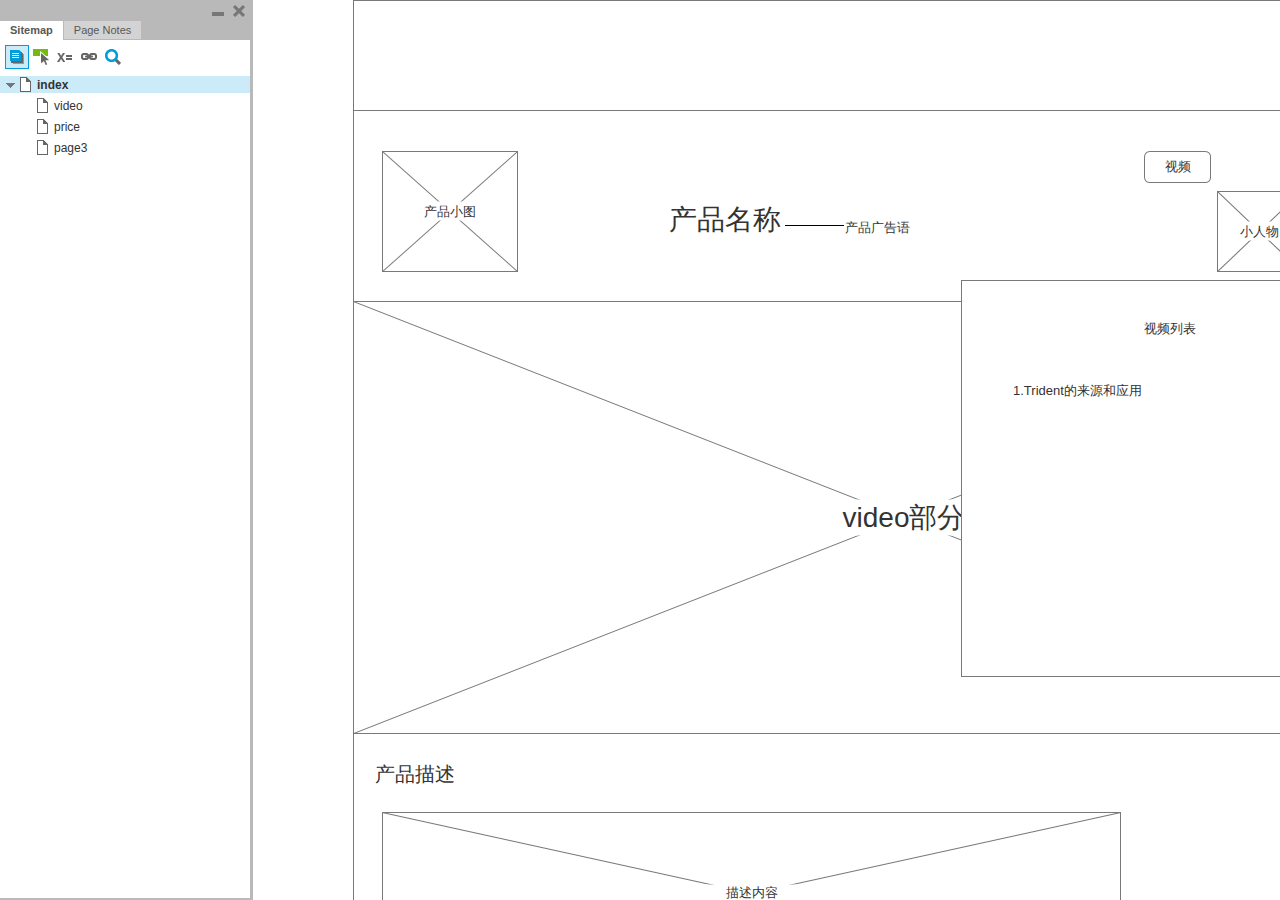
<file: Trident/start.html>
﻿<!DOCTYPE html>
<html xmlns="http://www.w3.org/1999/xhtml" xml:lang="en" lang="en">
<head>
    <title>Untitled Document</title>
    <meta http-equiv="X-UA-Compatible" content="IE=edge"/>
    <meta http-equiv="content-type" content="text/html; charset=utf-8" />
    <link type="text/css" href="resources/css/reset.css" rel="Stylesheet" />
    <link type="text/css" href="resources/css/default.css" rel="Stylesheet" />

    <script type="text/javascript">
        if (location.href.toString().indexOf('file://localhost/') == 0) {
            location.href = location.href.toString().replace('file://localhost/', 'file:///');
        }
    </script>

    <script type="text/javascript" src="resources/scripts/jquery-1.7.1.min.js"></script>
    <script type="text/javascript" src="resources/scripts/player/splitter.js"></script>
    <script type="text/javascript" src="resources/scripts/axutils.js"></script>
    <script type="text/javascript" src="resources/scripts/player/axplayer.js"></script>
    <script type="text/javascript" src="resources/scripts/messagecenter.js"></script>
    <script type="text/javascript" src="data/document.js"></script>
    <style type="text/css">

#outerContainer {
	width:1000px;
	height:1500px;
}

.vsplitbar {
	width: 3px;
	background: #B9B9B9;
}

#rightPanel {
    background-color: White;
}

#leftPanel {
    /*min-width: 190px;*/
}

.splitterMask {
   position:absolute;
   top: 0;
   left: 0;
   width: 100%;
   height: 100%;
   overflow: hidden;
   background-image: url(resources/images/transparent.gif);
   z-index: 20000;
}


    </style>
    <script type="text/javascript" language="JavaScript"><!--
        // isolate scope
        (function() {
            setUpController();

            var configuration = $axure.document.configuration;
            var _settings = {};
            _settings.projectId = configuration.prototypeId;
            _settings.isAxshare = configuration.isAxshare;
            _settings.loadFeedbackPlugin = configuration.loadFeedbackPlugin;
            _settings.startCollapsed = HashString("c") == "1";
            if(HashString("c") == "2") closePlayer();

            $axure.player.settings = _settings;

            $(window).bind('load', function() {
                if(CHROME_5_LOCAL && !$('body').attr('pluginDetected')) {
                    window.location = 'resources/chrome/chrome.html';
                }
            });

            $(document).ready(function() {
                $axure.page.bind('load.start', mainFrame_onload);
                $axure.messageCenter.addMessageListener(messageCenter_message);

                if($axure.player.settings.loadFeedbackPlugin) {
                    if($axure.player.settings.isAxshare) {
                        $axure.utils.loadJS('/Scripts/plugins/feedback/feedback.js');
                    } else {
                        $axure.utils.loadJS('http://share.axure.com/Scripts/plugins/feedback/feedback.js');
                    }
                }

                if(navigator.userAgent.indexOf("MSIE") >= 0) $('#outerContainer').width('100%');
                initialize();
                if($axure.player.settings.startCollapsed) $('#outerContainer').splitter({ sizeLeft: 0 });
                else $('#outerContainer').splitter({ sizeLeft: 250 });
                $('#leftPanel').width(250);

                $(window).resize(function() { resizeContent(); });

                $('#maximizePanelContainer').hide();

                initializeLogo();

                $(window).resize();
                resizeContent();
                //wait for ie to get to a good state and resize
                if(IE && BROWSER_VERSION == "6.0") setTimeout(function() { $('#outerContainer').trigger('resize'); }, 30);

                if($axure.player.settings.startCollapsed) {
                    collapse();
                    $('#leftPanel').width(0);
                }
            });
        })();

        var lastLeftPanelWidth = 250;

        function messageCenter_message(message, data) {
            if(message == 'expandFrame') expand();
        }

        function resizeContent() {
            var newHeight = $(window).height();
            var newWidth = $(window).width();

            var controlContainerHeight = newHeight - 42;
            if($('#interfaceControlFrameLogoContainer').is(':visible')) controlContainerHeight -= $('#interfaceControlFrameLogoContainer').height() + 16;

            $('#outerContainer').height(newHeight).width(newWidth);
            $('.vsplitbar').height(newHeight);
            $('#leftPanel').height(newHeight);
            $('#interfaceControlFrame').height(newHeight);
            $('#interfaceControlFrameContainer').height(controlContainerHeight);

            $('#rightPanel').height(newHeight);
            $('#mainFrame').height(newHeight);

            if($('#leftPanel').is(':visible')) $('#rightPanel').width($(window).width() - $('#leftPanel').width() - $('.vsplitbar').width());
            else $('#rightPanel').width($(window).width());
        }

        function closePlayer() {
            if($axure.page.location) window.location.href = $axure.page.location;
            else {
                var pageFile = getInitialUrl();
                var currentLocation = window.location.toString();
                window.location.href = currentLocation.substr(0, currentLocation.lastIndexOf("/") + 1) + pageFile;
            }
        }

        function replaceHash(newHash) {
            var currentLocWithoutHash = window.location.toString().split('#')[0];

            //We use replace so that every hash change doesn't get appended to the history stack.
            //We use replaceState in browsers that support it, else replace the location
            if(typeof window.history.replaceState != 'undefined') {
                try {
                    //Chrome 45 (Version 45.0.2454.85 m) started throwing an error here when generated locally (this only happens with sitemap open) which broke all interactions.
                    //try catch breaks the url adjusting nicely when the sitemap is open, but all interactions and forward and back buttons work.
                    //Uncaught SecurityError: Failed to execute 'replaceState' on 'History': A history state object with URL 'file:///C:/Users/Ian/Documents/Axure/HTML/Untitled/start.html#p=home' cannot be created in a document with origin 'null'.
                    window.history.replaceState(null, null, currentLocWithoutHash + newHash);
                } catch(ex) {}
            } else {
                window.location.replace(currentLocWithoutHash + newHash);
            }
        }

        function collapse() {
            var currentHash = window.location.hash;
            //If the collapse hash string var isn't present and set to 1, insert it
            if (currentHash.indexOf('#c=1') == -1 && currentHash.indexOf('&c=1') == -1) {
                var hashToSet = '';

                var varIndex = currentHash.indexOf('#c=');
                if (varIndex == -1) varIndex = currentHash.indexOf('&c=');
                if (varIndex != -1) {
                    var newHash = currentHash.substring(0, varIndex);

                    newHash = newHash == '' ? '#c=1' : newHash + '&c=1';

                    var ampIndex = currentHash.indexOf('&', varIndex + 1);
                    if (ampIndex != -1) {
                        newHash = newHash + currentHash.substring(ampIndex);
                    }
                    hashToSet = newHash;
                } else if (currentHash.indexOf('#') != -1) {
                    hashToSet = currentHash + '&c=1';
                } else {
                    hashToSet = '#c=1';
                }

                if (hashToSet != '') {
                    replaceHash(hashToSet);
                }
            }

            $('#maximizePanelContainer').show();
            lastLeftPanelWidth = $('#leftPanel').width();
            $('#leftPanel').hide();
            $('.vsplitbar').hide();
            $('#rightPanel').width($(window).width());
            $(window).resize();
            $('#outerContainer').trigger('resize');
        }

        function expand() {
            var currentHash = self.location.hash;
            var varIndex = currentHash.indexOf('&c=');
            if (varIndex == -1) varIndex = currentHash.indexOf('#c=');
            //If the collapse hash string var is present, remove it
            if (varIndex != -1) {
                var newHash = currentHash.substring(0, varIndex);

                var ampIndex = currentHash.indexOf('&', varIndex + 1);
                if (ampIndex != -1) {
                    newHash = newHash == '' ? '#' + currentHash.substring(ampIndex + 1) : newHash + currentHash.substring(ampIndex);
                }

                replaceHash(newHash);
            }

            $('#maximizePanelContainer').hide();
            $('#leftPanel').width(lastLeftPanelWidth);
            $('#leftPanel').show();
            $('.vsplitbar').show();
            $('#rightPanel').width($(window).width() - $('#leftPanel').width() - $('.vsplitbar').width());
            $(window).resize();
            $('#outerContainer').trigger('resize');
        }

        function initialize() {
            var legacyQString = QueryString("Page");
            if (legacyQString.length > 0) {
                location.href = location.href.substring(0, location.href.indexOf("?")) + "#p=" + legacyQString;
                return;
            }

            var mainFrame = document.getElementById("mainFrame");
            mainFrame.contentWindow.location.href = getInitialUrl();
        }
        
        function getInitialUrl() {
            var pageName = HashString("p");
            if(pageName.length > 0) return pageName + ".html";
            else {
                var url = getFirstPageUrl($axure.document.sitemap.rootNodes);
                return (url ? url : "about:blank");
            }
        }

        function getFirstPageUrl(nodes) {
            for (var i = 0; i < nodes.length; i++) {
                var node = nodes[i];
                if (node.url) return node.url;
                else {
                    var hasChildren = (node.children && node.children.length > 0);
                    if (hasChildren) {
                        var url = getFirstPageUrl(node.children);
                        if (url) return url;
                    }
                }
            }
            return null;
        }

        function initializeLogo() {
            if($axure.document.configuration.logoImagePath) {
                $('#interfaceControlFrameLogoImageContainer').html('<img id="logoImage" src="" />');
                $('#logoImage').attr('src', $axure.document.configuration.logoImagePath).load(function() { resizeContent(); });
                $('#interfaceControlFrameMinimizeContainer').css('background-color', '#FFFFFF');
            } else $('#interfaceControlFrameLogoImageContainer').hide();

            if ($axure.document.configuration.logoImageCaption) {
                $('#interfaceControlFrameLogoCaptionContainer').html($axure.document.configuration.logoImageCaption);
                $('#interfaceControlFrameMinimizeContainer').css('background-color', '#FFFFFF');
            } else $('#interfaceControlFrameLogoCaptionContainer').hide();

            if(!$('#interfaceControlFrameLogoImageContainer').is(':visible') && !$('#interfaceControlFrameLogoCaptionContainer').is(':visible')) {
                $('#interfaceControlFrameLogoContainer').hide();
            }
        }

        function mainFrame_onload() {
            if($axure.page.pageName) document.title = $axure.page.pageName;
        }

        function QueryString(query) {
            var qstring = self.location.href.split("?");
            if(qstring.length < 2) return "";
            return GetParameter(qstring, query);
        }
        
        function GetParameter(qstring, query) {
            var prms = qstring[1].split("&");
            var frmelements = new Array();
            var currprmeter, querystr = "";

            for(var i = 0; i < prms.length; i++) {
                currprmeter = prms[i].split("=");
                frmelements[i] = new Array();
                frmelements[i][0] = currprmeter[0];
                frmelements[i][1] = currprmeter[1];
            }

            for(j = 0; j < frmelements.length; j++) {
                if(frmelements[j][0].toLowerCase() == query.toLowerCase()) {
                    querystr = frmelements[j][1];
                    break;
                }
            }
            return querystr;
        }
        
        function HashString(query) {
            var qstring = self.location.href.split("#");
            if(qstring.length < 2) return "";
            return GetParameter(qstring, query);
        }

    --></script>

    <link type="text/css" rel="Stylesheet" href="plugins/sitemap/styles/sitemap.css" />
    <script type="text/javascript" src="plugins/sitemap/sitemap.js"></script>
    <link type="text/css" rel="Stylesheet" href="plugins/page_notes/styles/page_notes.css" />
    <script type="text/javascript" src="plugins/page_notes/page_notes.js"></script>

</head>
<body scroll="no">
    <div id="outerContainer">

        <div id="leftPanel">
            <div id="interfaceControlFrame">
                <div id="interfaceControlFrameMinimizeContainer">
                    <a title="Minimize" id="interfaceControlFrameMinimizeButton" onclick="collapse();">&nbsp;</a>
                    <div id="interfaceControlFrameCloseContainer">
                        <a title="Close" id="interfaceControlFrameCloseButton" onclick="closePlayer();">&nbsp;</a>
                    </div>
                </div>
                <div id="interfaceControlFrameLogoContainer">
                    <div id="interfaceControlFrameLogoImageContainer"></div>
                    <div id="interfaceControlFrameLogoCaptionContainer"></div>
                </div>
                <div id="interfaceControlFrameHeaderContainer">
                    <ul id="interfaceControlFrameHeader">
                    </ul>
                </div>
                <div id="interfaceControlFrameContainer">
                </div>
            </div>
        </div>
        <div id="rightPanel">
            <iframe id="mainFrame" name="mainFrame" width="100%" height="100%" src="" frameborder="0" style="display: block;"></iframe>
        </div>

    </div>

    <div id="maximizePanelContainer">
        <iframe id="expandFrame" src="resources/expand.html" width="100%" height="100%" scrolling="no" allowtransparency="true" frameborder="0"></iframe>
    </div>

</body>
</html>
</file>
<file: Trident/resources/css/axure_rp_page.css>
﻿/* so the window resize fires within a frame in IE7 */
html, body {
    height: 100%;    
}

a {
	color: inherit;
}

p {
	margin: 0px;
}

iframe {
	background: #FFFFFF;
}

/* to match IE with C, FF */
input {
    padding: 1px 0px 1px 0px;
    box-sizing: border-box;
    -moz-box-sizing: border-box;
}

textarea {
    margin: 0px;
    box-sizing: border-box;
    -moz-box-sizing: border-box;
}

div.intcases {
	font-family: arial; 
	font-size: 12px;
    text-align:left; 
	border:1px solid #AAA; 
	background:#FFF none repeat scroll 0% 0%; 
	z-index:9999; 
	visibility:hidden; 
	position:absolute;
    padding: 0px;
    border-radius: 3px;
	white-space: nowrap;
}

div.intcaselink {
	cursor: pointer;
    padding: 3px 8px 3px 8px;
    margin: 5px;
	background:#EEE none repeat scroll 0% 0%; 
	border:1px solid #AAA;
    border-radius: 3px;
}

div.refpageimage {
	position: absolute;
    left: 0px;
    top: 0px;
	font-size: 0px;
	width: 16px;
	height: 16px;
	cursor: pointer;
	background-image: url(images/newwindow.gif);
	background-repeat: no-repeat;
}

div.annnoteimage {
	position: absolute;
    left: 0px;
    top: 0px;
	font-size: 0px;
	width: 16px;
	height: 12px;
	cursor: help;
	background-image: url(images/note.gif);
	background-repeat: no-repeat;
}

div.annnotelabel {
	position: absolute;
    left: 0px;
    top: 0px;
	font-family: Arial;
	font-size: 10px;
	border: 1px solid rgb(166,221,242);
	cursor: help;
	background:rgb(0,157,217) none repeat scroll 0% 0%; 
	padding-left:3px; 
	padding-right:3px;
	white-space: nowrap;
	color: white;
}
 
.annotationName {
	font-size: 13px;
	font-weight: bold;
	margin-bottom: 3px;
	white-space: nowrap;
}

.annotation {
	font-size: 12px;
	padding-left: 2px;
	margin-bottom: 5px;
}

/* this is a fix for the issue where dialogs jump around and takes the text-align from the body */
.dialogFix {
    position:absolute;
    text-align:left;
}


@keyframes pulsate {
  from {
    box-shadow: 0 0 10px #74BA11;
  }
  to {
    box-shadow: 0 0 20px #74BA11;
  }
}

@-webkit-keyframes pulsate {
  from {
    -webkit-box-shadow: 0 0 10px #74BA11;
    box-shadow: 0 0 10px #74BA11;
  }
  to {
    -webkit-box-shadow: 0 0 20px #74BA11;
    box-shadow: 0 0 20px #74BA11;
  }
}
 
@-moz-keyframes pulsate {
  from {
    -moz-box-shadow: 0 0 10px #74BA11;
    box-shadow: 0 0 10px #74BA11;
  }
  to {
    -moz-box-shadow: 0 0 20px #74BA11;
    box-shadow: 0 0 20px #74BA11;
  }
}

.legacyPulsateBorder {
	border: 5px solid #74BA11;
	margin: -5px;
}

.pulsateBorder {
  animation-name: pulsate;
  animation-timing-function: ease-in-out;
  animation-duration: 0.9s;
  animation-iteration-count: infinite;
  animation-direction: alternate;
  
  -webkit-animation-name: pulsate;
  -webkit-animation-timing-function: ease-in-out;
  -webkit-animation-duration: 0.9s;
  -webkit-animation-iteration-count: infinite;
  -webkit-animation-direction: alternate;

  -moz-animation-name: pulsate;
  -moz-animation-timing-function: ease-in-out;
  -moz-animation-duration: 0.9s;
  -moz-animation-iteration-count: infinite;
  -moz-animation-direction: alternate;
}
</file>
<file: Trident/data/styles.css>
﻿.ax_形状 {
  font-family:'Arial Normal', 'Arial';
  font-weight:400;
  font-style:normal;
  font-size:13px;
  color:#333333;
  text-align:center;
  line-height:normal;
}
.ax_文本段落 {
  font-family:'Arial Normal', 'Arial';
  font-weight:400;
  font-style:normal;
  font-size:13px;
  color:#333333;
  text-align:left;
  line-height:normal;
}
.ax_h1 {
  font-family:'Arial Negreta', 'Arial';
  font-weight:700;
  font-style:normal;
  font-size:32px;
  color:#333333;
  text-align:left;
  line-height:normal;
}
.ax_h2 {
  font-family:'Arial Negreta', 'Arial';
  font-weight:700;
  font-style:normal;
  font-size:24px;
  color:#333333;
  text-align:left;
  line-height:normal;
}
.ax_h3 {
  font-family:'Arial Negreta', 'Arial';
  font-weight:700;
  font-style:normal;
  font-size:18px;
  color:#333333;
  text-align:left;
  line-height:normal;
}
.ax_h4 {
  font-family:'Arial Negreta', 'Arial';
  font-weight:700;
  font-style:normal;
  font-size:14px;
  color:#333333;
  text-align:left;
  line-height:normal;
}
.ax_h5 {
  font-family:'Arial Negreta', 'Arial';
  font-weight:700;
  font-style:normal;
  font-size:13px;
  color:#333333;
  text-align:left;
  line-height:normal;
}
.ax_h6 {
  font-family:'Arial Negreta', 'Arial';
  font-weight:700;
  font-style:normal;
  font-size:10px;
  color:#333333;
  text-align:left;
  line-height:normal;
}
.ax_image {
  font-family:'Arial Normal', 'Arial';
  font-weight:400;
  font-style:normal;
  font-size:13px;
  color:#000000;
  text-align:center;
  line-height:normal;
}
.ax_文本链接 {
  color:#0000FF;
}
.ax_鼠标悬停文本链接时 {
}
.ax_鼠标按下文本链接时 {
}
.ax_文本框 {
  font-family:'Arial Normal', 'Arial';
  font-weight:400;
  font-style:normal;
  font-size:13px;
  color:#000000;
  text-align:left;
  line-height:normal;
}
.ax_多行文本框 {
  font-family:'Arial Normal', 'Arial';
  font-weight:400;
  font-style:normal;
  font-size:13px;
  color:#000000;
  text-align:left;
  line-height:normal;
}
.ax_下拉列表框 {
  font-family:'Arial Normal', 'Arial';
  font-weight:400;
  font-style:normal;
  font-size:13px;
  color:#000000;
  text-align:left;
  line-height:normal;
}
.ax_列表框 {
  font-family:'Arial Normal', 'Arial';
  font-weight:400;
  font-style:normal;
  font-size:13px;
  color:#000000;
  text-align:left;
  line-height:normal;
}
.ax_复选框 {
  font-family:'Arial Normal', 'Arial';
  font-weight:400;
  font-style:normal;
  font-size:13px;
  color:#333333;
  text-align:left;
  line-height:normal;
}
.ax_单选按钮 {
  font-family:'Arial Normal', 'Arial';
  font-weight:400;
  font-style:normal;
  font-size:13px;
  color:#333333;
  text-align:left;
  line-height:normal;
}
.ax_流程形状 {
  font-family:'Arial Normal', 'Arial';
  font-weight:400;
  font-style:normal;
  font-size:13px;
  color:#333333;
  text-align:center;
  line-height:normal;
}
.ax_tree_node {
  font-family:'Arial Normal', 'Arial';
  font-weight:400;
  font-style:normal;
  font-size:13px;
  color:#333333;
  text-align:left;
  line-height:normal;
}
.ax_提交按钮 {
  font-family:'Arial Normal', 'Arial';
  font-weight:400;
  font-style:normal;
  font-size:13px;
  color:#000000;
  text-align:center;
  line-height:normal;
}
.ax_热区 {
  font-size:13px;
  color:#333333;
  text-align:center;
  line-height:normal;
}
.ax_内联框架 {
  font-size:13px;
  color:#333333;
  text-align:center;
  line-height:normal;
}
.ax_动态面板 {
  font-size:13px;
  color:#333333;
  text-align:center;
  line-height:normal;
}
.ax_master {
  font-size:13px;
  color:#333333;
  text-align:center;
  line-height:normal;
}
.ax_中继器 {
  font-family:'Arial Normal', 'Arial';
  font-weight:400;
  font-style:normal;
  font-size:13px;
  color:#333333;
  text-align:center;
  line-height:normal;
}
.ax_表格 {
  font-family:'Arial Normal', 'Arial';
  font-weight:400;
  font-style:normal;
  font-size:13px;
  color:#333333;
  text-align:center;
  line-height:normal;
}
.ax_单元格 {
  font-family:'Arial Normal', 'Arial';
  font-weight:400;
  font-style:normal;
  font-size:13px;
  color:#333333;
  text-align:left;
  line-height:normal;
}
.ax_菜单 {
  font-size:13px;
  color:#000000;
  text-align:center;
  line-height:normal;
}
.ax_水平线 {
  font-size:13px;
  color:#333333;
  text-align:center;
  line-height:normal;
}
.ax_垂直线 {
  font-size:13px;
  color:#333333;
  text-align:center;
  line-height:normal;
}
.ax_connector {
  font-family:'Arial Normal', 'Arial';
  font-weight:400;
  font-style:normal;
  font-size:13px;
  color:#333333;
  text-align:center;
  line-height:normal;
}
</file>
<file: Trident/files/index/styles.css>
﻿body {
  margin:0px;
  background-image:none;
  position:static;
  left:auto;
  width:1202px;
  margin-left:0;
  margin-right:0;
  text-align:left;
}
#base {
  position:absolute;
  z-index:0;
}
#u0 {
  position:absolute;
  left:100px;
  top:0px;
  width:1102px;
  height:111px;
}
#u0_img {
  position:absolute;
  left:0px;
  top:0px;
  width:1102px;
  height:111px;
}
#u1 {
  position:absolute;
  left:2px;
  top:48px;
  width:1098px;
  visibility:hidden;
  word-wrap:break-word;
}
#u2 {
  position:absolute;
  left:100px;
  top:110px;
  width:1102px;
  height:192px;
}
#u2_img {
  position:absolute;
  left:0px;
  top:0px;
  width:1102px;
  height:192px;
}
#u3 {
  position:absolute;
  left:2px;
  top:88px;
  width:1098px;
  visibility:hidden;
  word-wrap:break-word;
}
#u4 {
  position:absolute;
  left:129px;
  top:151px;
  width:136px;
  height:121px;
}
#u4_img {
  position:absolute;
  left:0px;
  top:0px;
  width:136px;
  height:121px;
}
#u5 {
  position:absolute;
  left:2px;
  top:52px;
  width:132px;
  word-wrap:break-word;
}
#u6 {
  position:absolute;
  left:964px;
  top:191px;
  width:85px;
  height:81px;
}
#u6_img {
  position:absolute;
  left:0px;
  top:0px;
  width:85px;
  height:81px;
}
#u7 {
  position:absolute;
  left:2px;
  top:32px;
  width:81px;
  word-wrap:break-word;
}
#u8 {
  position:absolute;
  left:891px;
  top:151px;
  width:67px;
  height:32px;
}
#u8_img {
  position:absolute;
  left:0px;
  top:0px;
  width:67px;
  height:32px;
}
#u9 {
  position:absolute;
  left:2px;
  top:8px;
  width:63px;
  word-wrap:break-word;
}
#u10 {
  position:absolute;
  left:1056px;
  top:151px;
  width:67px;
  height:32px;
}
#u10_img {
  position:absolute;
  left:0px;
  top:0px;
  width:67px;
  height:32px;
}
#u11 {
  position:absolute;
  left:2px;
  top:8px;
  width:63px;
  word-wrap:break-word;
}
#u12 {
  position:absolute;
  left:416px;
  top:201px;
  width:128px;
  height:37px;
  font-size:28px;
}
#u12_img {
  position:absolute;
  left:0px;
  top:0px;
  width:128px;
  height:37px;
}
#u13 {
  position:absolute;
  left:0px;
  top:0px;
  width:128px;
  word-wrap:break-word;
}
#u14 {
  position:absolute;
  left:532px;
  top:220px;
  width:59px;
  height:10px;
}
#u14_start {
  position:absolute;
  left:0px;
  top:-5px;
  width:18px;
  height:20px;
}
#u14_end {
  position:absolute;
  left:42px;
  top:-5px;
  width:18px;
  height:20px;
}
#u14_line {
  position:absolute;
  left:0px;
  top:5px;
  width:59px;
  height:1px;
}
#u15 {
  position:absolute;
  left:592px;
  top:219px;
  width:66px;
  height:16px;
}
#u15_img {
  position:absolute;
  left:0px;
  top:0px;
  width:66px;
  height:16px;
}
#u16 {
  position:absolute;
  left:0px;
  top:0px;
  width:66px;
  white-space:nowrap;
}
#u17 {
  position:absolute;
  left:100px;
  top:301px;
  width:1102px;
  height:433px;
  font-size:28px;
}
#u17_img {
  position:absolute;
  left:0px;
  top:0px;
  width:1102px;
  height:433px;
}
#u18 {
  position:absolute;
  left:2px;
  top:200px;
  width:1098px;
  word-wrap:break-word;
}
#u19 {
  position:absolute;
  left:100px;
  top:733px;
  width:1102px;
  height:1124px;
}
#u19_img {
  position:absolute;
  left:0px;
  top:0px;
  width:1102px;
  height:1124px;
}
#u20 {
  position:absolute;
  left:2px;
  top:554px;
  width:1098px;
  visibility:hidden;
  word-wrap:break-word;
}
#u21 {
  position:absolute;
  left:708px;
  top:280px;
  width:472px;
  height:397px;
  font-size:6px;
}
#u21_img {
  position:absolute;
  left:0px;
  top:0px;
  width:472px;
  height:397px;
}
#u22 {
  position:absolute;
  left:2px;
  top:190px;
  width:468px;
  visibility:hidden;
  word-wrap:break-word;
}
#u23 {
  position:absolute;
  left:891px;
  top:320px;
  width:65px;
  height:20px;
}
#u23_img {
  position:absolute;
  left:0px;
  top:0px;
  width:65px;
  height:20px;
}
#u24 {
  position:absolute;
  left:0px;
  top:0px;
  width:65px;
  word-wrap:break-word;
}
#u25 {
  position:absolute;
  left:760px;
  top:382px;
  width:148px;
  height:16px;
}
#u25_img {
  position:absolute;
  left:0px;
  top:0px;
  width:148px;
  height:16px;
}
#u26 {
  position:absolute;
  left:0px;
  top:0px;
  width:148px;
  word-wrap:break-word;
}
#u27 {
  position:absolute;
  left:122px;
  top:761px;
  width:94px;
  height:25px;
  font-size:20px;
}
#u27_img {
  position:absolute;
  left:0px;
  top:0px;
  width:94px;
  height:25px;
}
#u28 {
  position:absolute;
  left:0px;
  top:0px;
  width:94px;
  word-wrap:break-word;
}
#u29 {
  position:absolute;
  left:129px;
  top:812px;
  width:739px;
  height:163px;
}
#u29_img {
  position:absolute;
  left:0px;
  top:0px;
  width:739px;
  height:163px;
}
#u30 {
  position:absolute;
  left:2px;
  top:74px;
  width:735px;
  word-wrap:break-word;
}
#u31 {
  position:absolute;
  left:122px;
  top:991px;
  width:94px;
  height:27px;
  font-size:20px;
}
#u31_img {
  position:absolute;
  left:0px;
  top:0px;
  width:94px;
  height:27px;
}
#u32 {
  position:absolute;
  left:0px;
  top:0px;
  width:94px;
  word-wrap:break-word;
}
</file>
<file: css/main.css>
ul{
	   
	   list-style:none;
	   color:#ffffff;
	}
h2{
	   text-align:center;
	   color:#61cc37;
	}
.movie{
	display:none;
	height:10px;
	width:20px;
	position:absolute;
	top:0px;
	right:0px;
	text-align:center;
	border-radius:10px;
}
.section-content{
	background-color:#1abc96;
	margin-top:30px;
	padding:2% 7%;
}
.section_tips{
			   	font-size: 18px;
			    line-height: 25px;
			    font-weight: 400;			   
			   	color:#fff;
	   }
.voice_trident{
	   	    text-indent:25px;
	   	    background:url('../image/mini_icon_say.png') no-repeat 0 6px;
	   }
	   
.form-center{
	      margin-left:25%;
}
</file>
<file: css/tridentDetails.css>
/**top part开始**/
.top-part{
	margin-bottom:20px;
}
.top-line{
	height:41px;
	width:100%;
}
.hr-line{
	border-top:1px solid #c79c60;
	height:0px;
}
.product-name{
	font-family:"Damion";
	width:350px;
	float:left;
}
/**top part结束**/

.product-img{
	border:1px solid #c79c60;	
}

/**slider-part开始**/
.slider-part{
	position:relative;
}
.slider-show{
	position:absolute;
	left:0px;
	top:0px;
	display:none;
	margin-left:20px;
}

.price{
	width:150px;
	font-size:40px;
	color:#ce322e;  
}
.quantity span{
	font-size:18px;
}
.space{
	margin-top:20px;
}
.btn-order{
	margin-top:20px;
}
/**slider-part结束**/

/**btn-part开始**/
.btn-control{
	position:relative;
	top:30px;
	left:30px;
}

.btn-parameter{
	position:absolute;
	width:70px;
	height:70px;
	background:#abc261;
	border-radius:50%;
	cursor:pointer;
	text-align:center;
	line-height:70px;
	color:#ffffff;
	font-weight:bold;
	transition:all 0.3s ease 0s;
}
.btn-parameter:hover{
	background:pink;
	height:80px;
	width:80px;
	line-height:80px;
	font-size:16px;
}
.btn-price{
	top:60px;
	left:60px;
}
.btn-intro{
	top:0px;
	left:0px;
}
.btn-feature{
	top:120px;
	left:0px;
}
.btn-video{
	top:0px;
	left:120px;
}
.btn-factory{
	top:120px;
	left:120px;
}
/**btn-part结束**/
</file>
<file: Trident/files/page1/styles.css>
﻿body {
  margin:0px;
  background-image:none;
  position:static;
  left:auto;
  width:1019px;
  margin-left:0;
  margin-right:0;
  text-align:left;
}
#base {
  position:absolute;
  z-index:0;
}
#u0 {
  position:absolute;
  left:108px;
  top:139px;
  width:522px;
  height:390px;
}
#u0_img {
  position:absolute;
  left:0px;
  top:0px;
  width:522px;
  height:390px;
}
#u1 {
  position:absolute;
  left:2px;
  top:187px;
  width:518px;
  visibility:hidden;
  word-wrap:break-word;
}
#u2 {
  position:absolute;
  left:669px;
  top:169px;
  width:350px;
  height:209px;
}
#u2_img {
  position:absolute;
  left:0px;
  top:0px;
  width:350px;
  height:209px;
}
#u3 {
  position:absolute;
  left:2px;
  top:96px;
  width:346px;
  visibility:hidden;
  word-wrap:break-word;
}
#u4 {
  position:absolute;
  left:669px;
  top:405px;
  width:50px;
  height:50px;
}
#u4_img {
  position:absolute;
  left:0px;
  top:0px;
  width:50px;
  height:50px;
}
#u5 {
  position:absolute;
  left:2px;
  top:17px;
  width:46px;
  visibility:hidden;
  word-wrap:break-word;
}
#u6 {
  position:absolute;
  left:728px;
  top:405px;
  width:50px;
  height:50px;
}
#u6_img {
  position:absolute;
  left:0px;
  top:0px;
  width:50px;
  height:50px;
}
#u7 {
  position:absolute;
  left:2px;
  top:17px;
  width:46px;
  visibility:hidden;
  word-wrap:break-word;
}
#u8 {
  position:absolute;
  left:787px;
  top:405px;
  width:50px;
  height:50px;
}
#u8_img {
  position:absolute;
  left:0px;
  top:0px;
  width:50px;
  height:50px;
}
#u9 {
  position:absolute;
  left:2px;
  top:17px;
  width:46px;
  visibility:hidden;
  word-wrap:break-word;
}
</file>
<file: Trident/files/price/styles.css>
﻿body {
  margin:0px;
  background-image:none;
  position:static;
  left:auto;
  width:1127px;
  margin-left:0;
  margin-right:0;
  text-align:left;
}
#base {
  position:absolute;
  z-index:0;
}
#u0 {
  position:absolute;
  left:63px;
  top:-19px;
  width:1102px;
  height:224px;
}
#u0_img {
  position:absolute;
  left:0px;
  top:0px;
  width:1102px;
  height:224px;
}
#u1 {
  position:absolute;
  left:2px;
  top:104px;
  width:1098px;
  visibility:hidden;
  word-wrap:break-word;
}
#u2 {
  position:absolute;
  left:435px;
  top:47px;
  width:291px;
  height:49px;
  font-family:'Eurostile normal', 'Eurostile';
  font-weight:400;
  font-style:normal;
  font-size:36px;
}
#u2_img {
  position:absolute;
  left:0px;
  top:0px;
  width:291px;
  height:49px;
}
#u3 {
  position:absolute;
  left:0px;
  top:0px;
  width:291px;
  word-wrap:break-word;
}
#u4 {
  position:absolute;
  left:533px;
  top:97px;
  width:225px;
  height:30px;
  font-family:'Yeseva One Regular', 'Yeseva One';
  font-weight:400;
  font-style:normal;
  font-size:16px;
  color:#363636;
}
#u4_img {
  position:absolute;
  left:0px;
  top:0px;
  width:225px;
  height:30px;
}
#u5 {
  position:absolute;
  left:0px;
  top:0px;
  width:225px;
  word-wrap:break-word;
}
#u6 {
  position:absolute;
  left:-38px;
  top:888px;
  width:1102px;
  height:1343px;
}
#u6_img {
  position:absolute;
  left:0px;
  top:0px;
  width:1102px;
  height:1343px;
}
#u7 {
  position:absolute;
  left:2px;
  top:664px;
  width:1098px;
  visibility:hidden;
  word-wrap:break-word;
}
#u8 {
  position:absolute;
  left:85px;
  top:665px;
  width:94px;
  height:25px;
  font-size:20px;
}
#u8_img {
  position:absolute;
  left:0px;
  top:0px;
  width:94px;
  height:25px;
}
#u9 {
  position:absolute;
  left:0px;
  top:0px;
  width:94px;
  word-wrap:break-word;
}
#u10 {
  position:absolute;
  left:92px;
  top:47px;
  width:193px;
  height:118px;
}
#u10_img {
  position:absolute;
  left:0px;
  top:0px;
  width:193px;
  height:118px;
}
#u11 {
  position:absolute;
  left:2px;
  top:51px;
  width:189px;
  visibility:hidden;
  word-wrap:break-word;
}
#u12 {
  position:absolute;
  left:869px;
  top:-12px;
  width:181px;
  height:206px;
}
#u12_img {
  position:absolute;
  left:0px;
  top:0px;
  width:181px;
  height:206px;
}
#u13 {
  position:absolute;
  left:2px;
  top:95px;
  width:177px;
  visibility:hidden;
  word-wrap:break-word;
}
#u14 {
  position:absolute;
  left:63px;
  top:-172px;
  width:1102px;
  height:166px;
}
#u14_img {
  position:absolute;
  left:0px;
  top:0px;
  width:1102px;
  height:166px;
}
#u15 {
  position:absolute;
  left:2px;
  top:75px;
  width:1098px;
  visibility:hidden;
  word-wrap:break-word;
}
#u16 {
  position:absolute;
  left:63px;
  top:184px;
  width:1102px;
  height:10px;
}
#u16_start {
  position:absolute;
  left:0px;
  top:-5px;
  width:18px;
  height:20px;
}
#u16_end {
  position:absolute;
  left:1085px;
  top:-5px;
  width:18px;
  height:20px;
}
#u16_line {
  position:absolute;
  left:0px;
  top:5px;
  width:1102px;
  height:1px;
}
#u17 {
  position:absolute;
  left:71px;
  top:747px;
  width:273px;
  height:33px;
  font-family:'Adobe Arabic Regular', 'Adobe Arabic';
  font-weight:400;
  font-style:normal;
  font-size:28px;
}
#u17_img {
  position:absolute;
  left:0px;
  top:0px;
  width:273px;
  height:33px;
}
#u18 {
  position:absolute;
  left:0px;
  top:0px;
  width:273px;
  word-wrap:break-word;
}
#u19 {
  position:absolute;
  left:100px;
  top:782px;
  width:228px;
  height:23px;
}
#u19_img {
  position:absolute;
  left:0px;
  top:0px;
  width:228px;
  height:23px;
}
#u20 {
  position:absolute;
  left:0px;
  top:0px;
  width:228px;
  word-wrap:break-word;
}
#u21 {
  position:absolute;
  left:100px;
  top:805px;
  width:228px;
  height:23px;
}
#u21_img {
  position:absolute;
  left:0px;
  top:0px;
  width:228px;
  height:23px;
}
#u22 {
  position:absolute;
  left:0px;
  top:0px;
  width:228px;
  word-wrap:break-word;
}
#u23 {
  position:absolute;
  left:101px;
  top:828px;
  width:228px;
  height:23px;
}
#u23_img {
  position:absolute;
  left:0px;
  top:0px;
  width:228px;
  height:23px;
}
#u24 {
  position:absolute;
  left:0px;
  top:0px;
  width:228px;
  word-wrap:break-word;
}
#u25 {
  position:absolute;
  left:101px;
  top:851px;
  width:228px;
  height:23px;
}
#u25_img {
  position:absolute;
  left:0px;
  top:0px;
  width:228px;
  height:23px;
}
#u26 {
  position:absolute;
  left:0px;
  top:0px;
  width:228px;
  word-wrap:break-word;
}
#u27 {
  position:absolute;
  left:101px;
  top:874px;
  width:228px;
  height:23px;
}
#u27_img {
  position:absolute;
  left:0px;
  top:0px;
  width:228px;
  height:23px;
}
#u28 {
  position:absolute;
  left:0px;
  top:0px;
  width:228px;
  word-wrap:break-word;
}
#u29 {
  position:absolute;
  left:477px;
  top:782px;
  width:563px;
  height:219px;
}
#u29_img {
  position:absolute;
  left:0px;
  top:0px;
  width:563px;
  height:219px;
}
#u30 {
  position:absolute;
  left:2px;
  top:102px;
  width:559px;
  visibility:hidden;
  word-wrap:break-word;
}
#u31 {
  position:absolute;
  left:71px;
  top:1605px;
  width:327px;
  height:33px;
  font-family:'Adobe Arabic Regular', 'Adobe Arabic';
  font-weight:400;
  font-style:normal;
  font-size:28px;
}
#u31_img {
  position:absolute;
  left:0px;
  top:0px;
  width:327px;
  height:33px;
}
#u32 {
  position:absolute;
  left:0px;
  top:0px;
  width:327px;
  word-wrap:break-word;
}
#u33 {
  position:absolute;
  left:101px;
  top:1651px;
  width:720px;
  height:75px;
}
#u33_img {
  position:absolute;
  left:0px;
  top:0px;
  width:720px;
  height:75px;
}
#u34 {
  position:absolute;
  left:2px;
  top:30px;
  width:716px;
  visibility:hidden;
  word-wrap:break-word;
}
#u35 {
  position:absolute;
  left:71px;
  top:1752px;
  width:327px;
  height:33px;
  font-family:'Adobe Arabic Regular', 'Adobe Arabic';
  font-weight:400;
  font-style:normal;
  font-size:28px;
}
#u35_img {
  position:absolute;
  left:0px;
  top:0px;
  width:327px;
  height:33px;
}
#u36 {
  position:absolute;
  left:0px;
  top:0px;
  width:327px;
  word-wrap:break-word;
}
#u37 {
  position:absolute;
  left:111px;
  top:1794px;
  width:342px;
  height:50px;
}
#u37_img {
  position:absolute;
  left:0px;
  top:0px;
  width:342px;
  height:50px;
}
#u38 {
  position:absolute;
  left:2px;
  top:17px;
  width:338px;
  visibility:hidden;
  word-wrap:break-word;
}
#u39 {
  position:absolute;
  left:121px;
  top:1873px;
  width:672px;
  height:247px;
}
#u39_img {
  position:absolute;
  left:0px;
  top:0px;
  width:672px;
  height:247px;
}
#u40 {
  position:absolute;
  left:2px;
  top:116px;
  width:668px;
  visibility:hidden;
  word-wrap:break-word;
}
#u41 {
  position:absolute;
  left:79px;
  top:1024px;
  width:273px;
  height:33px;
  font-family:'Adobe Arabic Regular', 'Adobe Arabic';
  font-weight:400;
  font-style:normal;
  font-size:28px;
}
#u41_img {
  position:absolute;
  left:0px;
  top:0px;
  width:273px;
  height:33px;
}
#u42 {
  position:absolute;
  left:0px;
  top:0px;
  width:273px;
  word-wrap:break-word;
}
#u43 {
  position:absolute;
  left:101px;
  top:1066px;
  width:400px;
  height:80px;
  font-family:'Times New Roman Normal', 'Times New Roman';
  font-weight:400;
  font-style:normal;
  font-size:16px;
}
#u43_img {
  position:absolute;
  left:0px;
  top:0px;
  width:400px;
  height:80px;
}
#u44 {
  position:absolute;
  left:0px;
  top:0px;
  width:400px;
  word-wrap:break-word;
}
#u45 {
  position:absolute;
  left:665px;
  top:1113px;
  width:432px;
  height:445px;
}
#u45_img {
  position:absolute;
  left:0px;
  top:0px;
  width:432px;
  height:445px;
}
#u46 {
  position:absolute;
  left:2px;
  top:214px;
  width:428px;
  visibility:hidden;
  word-wrap:break-word;
}
#u47 {
  position:absolute;
  left:79px;
  top:1226px;
  width:568px;
  height:260px;
}
#u47_img {
  position:absolute;
  left:0px;
  top:0px;
  width:568px;
  height:260px;
}
#u48 {
  position:absolute;
  left:2px;
  top:122px;
  width:564px;
  visibility:hidden;
  word-wrap:break-word;
}
</file>
<file: Trident/resources/css/default.css>
﻿body {
  font-family : Helvetica, Arial, Sans-Serif;
  background-color: #B9B9B9;
  overflow:hidden;
}
a {
  cursor: pointer;
}
#maximizePanelContainer {
  font-size: 4px;
  position:absolute;
  left: 0px;
  top: 0px;
  width: 15px;
  height: 13px;
  overflow: visible;
  z-index: 1000;
}
.maximizePanel {
  position:absolute;
  left: 0px;
  top: 0px;
  width: 20px;
  height: 20px;
  margin: 2px 0px 0px 1px;
  background: url('../images/261_expand_12rollover1.png') no-repeat;
  cursor: pointer;
}
.maximizePanelOver {
  background: url('../images/261_expand_12rollover2.png') no-repeat;    
}

#interfaceControlFrameMinimizeContainer {
  position:relative;
  font-size: 2px; /*for IE*/
  text-align: right;
  z-index: 100;
    height: 20px;
}
#interfaceControlFrameMinimizeContainer a 
{
    display: inline-block;
    width: 15px;
    height: 20px;
  font-size: 2px;
  background: url('../images/260_collapse_12rollover1.png') no-repeat;
  text-decoration: none;
  margin: 5px 5px 0px 0px;
}
#interfaceControlFrame {
    margin: 0px;
}
#interfaceControlFrameMinimizeContainer a:hover {
  background: url('../images/260_collapse_12rollover2.png') no-repeat;
}
#interfaceControlFrameCloseContainer {
    display: inline;
    width: 15px;
    height: 20px;
    font-size: 2px;
    margin: 5px 2px 0px 0px;
}
#interfaceControlFrameCloseContainer a 
{
  background: url('../images/259_close_12rollover1.png') no-repeat;
    margin: 0px;
  text-decoration: none;
}
#interfaceControlFrameCloseContainer a:hover 
{
  background: url('../images/259_close_12rollover2.png') no-repeat;
}
#interfaceControlFrameHeader li {
    display: inline;
}
#interfaceControlFrameHeader a {
  outline: none;
  padding: 3px 10px 3px 10px;
  margin-right: 1px;
  text-decoration: none;
  color: #575757;
  white-space: nowrap;
  background-color: #D3D3D3;
}
#interfaceControlFrameHeader a:link {}
#interfaceControlFrameHeader a:hover {
  color: #000000;
}
#interfaceControlFrameHeader a.selected {
  background-color: White;
  font-weight:bold;
  padding: 3px 10px 4px 10px;
}
#interfaceControlFrameHeaderContainer {
  overflow: visible;
  width: 250px;
}
#interfaceControlFrameHeader {
  position:relative;
  list-style: none;
  padding : 4px 0px 4px 0px;
  font-size: 11px;
  z-index: 50;
}
#interfaceControlFrameContainer {
  position: absolute;
  background-color: White;
  overflow: hidden;
  width: 100%;
  /*height:100%;*/
}

#interfaceControlFrameLogoContainer {
  background-color: White;
  border-bottom: 1px solid #EFEFEF;
  margin: -5px 0px 5px 0px;
  padding: 10px 5px 5px 5px;
  overflow: hidden;
}
#interfaceControlFrameLogoImageContainer {
  text-align: center;
}
#interfaceControlFrameLogoCaptionContainer {
  text-align: center;
  margin: 5px 10px 0px 10px;
  font-size: 11px;
  color: #333;
}
</file>
<file: Trident/plugins/sitemap/styles/sitemap.css>
﻿
#sitemapHost {
    font-size: 12px;
    color:#333;
    background-color:#FFF;
    height: 100%;
}

#sitemapTreeContainer {
    /*margin: 0px 8px 0px 10px;*/
    position: absolute;
    overflow: auto;
    width: 100%;
    /*height: 100%;*/
    top: 31px;
    bottom: 0px;
}

.sitemapTree {
    /* list-style-type: none; */
    margin: 5px 0px 10px -9px;
    overflow:visible;
}

.sitemapTree ul {
    list-style-type: none;
    margin: 0px 0px 0px 0px;
    padding-left: 0px;
}

.sitemapPlusMinusLink 
{
}

.sitemapMinus 
{
	vertical-align:middle;
    background: url('images/minus.gif');
    background-repeat: no-repeat;
	margin-right: 3px;	
	margin-bottom: 1px;
    height:9px;
    width:9px;
    display:inline-block;
}

.sitemapPlus 
{
	vertical-align:middle;
    background: url('images/plus.gif');
    background-repeat: no-repeat;
	margin-right: 3px;	
	margin-bottom: 1px;
	height:9px;
    width:9px;
    display:inline-block;
}

.sitemapPageLink 
{
    margin-left: 0px;
}

.sitemapPageIcon 
{
	margin-bottom:-3px;
    width: 16px;
    height: 16px;
    display: inline-block;
    background: url('images/079_page_16.png');
    background-repeat: no-repeat;
}

.sitemapFlowIcon
{
    background: url('images/086_case_16.png');
}

.sitemapFolderIcon
{
    background: url('images/235_folderclosed_16.png');
}

.sitemapFolderOpenIcon
{
    background: url('images/236_folderopen_16.png');
}

.sitemapPageName 
{
    margin-left: 3px;
}

.sitemapNode 
{
    margin:4px 0px 4px 0px;
    white-space:nowrap;
}

.sitemapPageLinkContainer {
    margin-left: 0px;
    padding-bottom: 1px;
}
/*
.sitemapNode div
{
	padding-top: 1px; 
	padding-bottom: 3px;
    padding-left: 20px;
	height: 14px;
}
*/

.sitemapExpandableNode 
{
	margin-left: 0px;
}

.sitemapHighlight 
{
	background-color : rgb(204,235,248);
    font-weight: bold;
}

.sitemapGreyedName
{
	color: #AAA;
}

#sitemapToolbar 
{
	margin: 5px 5px 5px 5px;
    height: 22px;
}

#sitemapToolbar .sitemapToolbarButton
{
    float: left;
    width: 22px;
    height: 22px;
    border: 1px solid transparent;
}

#sitemapToolbar .sitemapToolbarButton:hover
{
    border: 1px solid rgb(0,157,217);
    background-color : rgb(166,221,242);
}

#sitemapToolbar .sitemapToolbarButton:active
{
    border: 1px solid rgb(0,157,217);
    background-color : rgb(204,235,248);
}

#sitemapToolbar .sitemapToolbarButtonSelected {
    border: 1px solid rgb(0,157,217);
    background-color : rgb(204,235,248);    
}

#linksButton {
    background: url('images/233_hyperlink_16.png') no-repeat center center;
}

#adaptiveButton {
    background: url('images/225_responsive_16.png') no-repeat center center;
}

#footnotesButton {
    background: url('images/228_togglenotes_16.png') no-repeat center center;
}

#highlightInteractiveButton {
    background: url('images/231_event_16.png') no-repeat center center;
}

#variablesButton {
    background: url('images/229_variables_16.png') no-repeat center center;
}

#searchButton {
    background: url('images/232_search_16.png') no-repeat center center;
}

.sitemapLinkContainer
{
	margin-top: 8px;
	padding-right: 5px;
	font-size: 12px;
}

.sitemapLinkField 
{
	width: 100%;
	font-size: 12px;
	margin-top: 3px;
}

.sitemapOptionContainer
{
	margin-top: 8px;
	padding-right: 5px;
	font-size: 12px;
}

#sitemapOptionsDiv
{
	margin-top: 5px;
	margin-left: 16px;
}

#viewSelectDiv
{
	margin-left: 5px;
}

#viewSelect
{
	width: 70%;
}

.sitemapUrlOption
{
	padding-bottom: 5px;
}

.optionLabel
{
	font-size: 12px;
}

.sitemapPopupContainer
{
    display: none;
    position: absolute;
	background-color: #F4F4F4;
	border: 1px solid #B9B9B9;
	padding: 5px 5px 5px 5px;
	margin: 5px 0px 0px 5px;
    z-index: 1;
}

#adaptiveViewsContainer
{
	margin-left: 0px;
	padding: 0px;
}

.adaptiveViewOption
{
	padding: 2px;
}

.adaptiveViewOption:hover
{ 
	background-color: rgb(204,235,248);
	cursor: pointer;
}

.currentAdaptiveView {
    font-weight: bold;
}

.adaptiveCheckboxDiv {
	height: 15px;
	width: 15px;
	float: left;
}

.checkedAdaptive {
	background: url('images/adaptivecheck.png') no-repeat center center;
}

#variablesContainer 
{
	max-height: 350px;
	overflow: auto;
}

.variableName
{
	font-weight: bold;
}

.variableDiv
{
	margin-bottom: 10px;
}

#variablesClearLink 
{
	color: #069;
	left: 5px;
}

.searchBoxHint 
{
	color: #AAA;
	font-style: italic;
}

#sitemapLinksPageName
{
	font-weight: bold;
}

#sitemapOptionsHeader
{
	font-weight: bold;
}
</file>
<file: Trident/plugins/page_notes/styles/page_notes.css>
﻿#pageNotesHost {
    font-size: 12px;
    color:#333;
    height: 100%;
}

#pageNotesScrollContainer 
{
    overflow: auto;
    width: 100%;
    height: 100%;
}    

#pageNotesContainer 
{
    padding: 10px 10px 10px 10px;
}

#pageNameHeader
{
	font-size: 13px;
	font-weight: bold;
	height: 23px;
	white-space: nowrap;
}

#pageNotesContent 
{
	overflow: visible;
}

.pageNoteName 
{
	font-size: 12px;
	margin-bottom: 5px;
	text-decoration: underline;
	white-space: nowrap;
}

.pageNote 
{
	margin-bottom: 10px;
}
</file>
